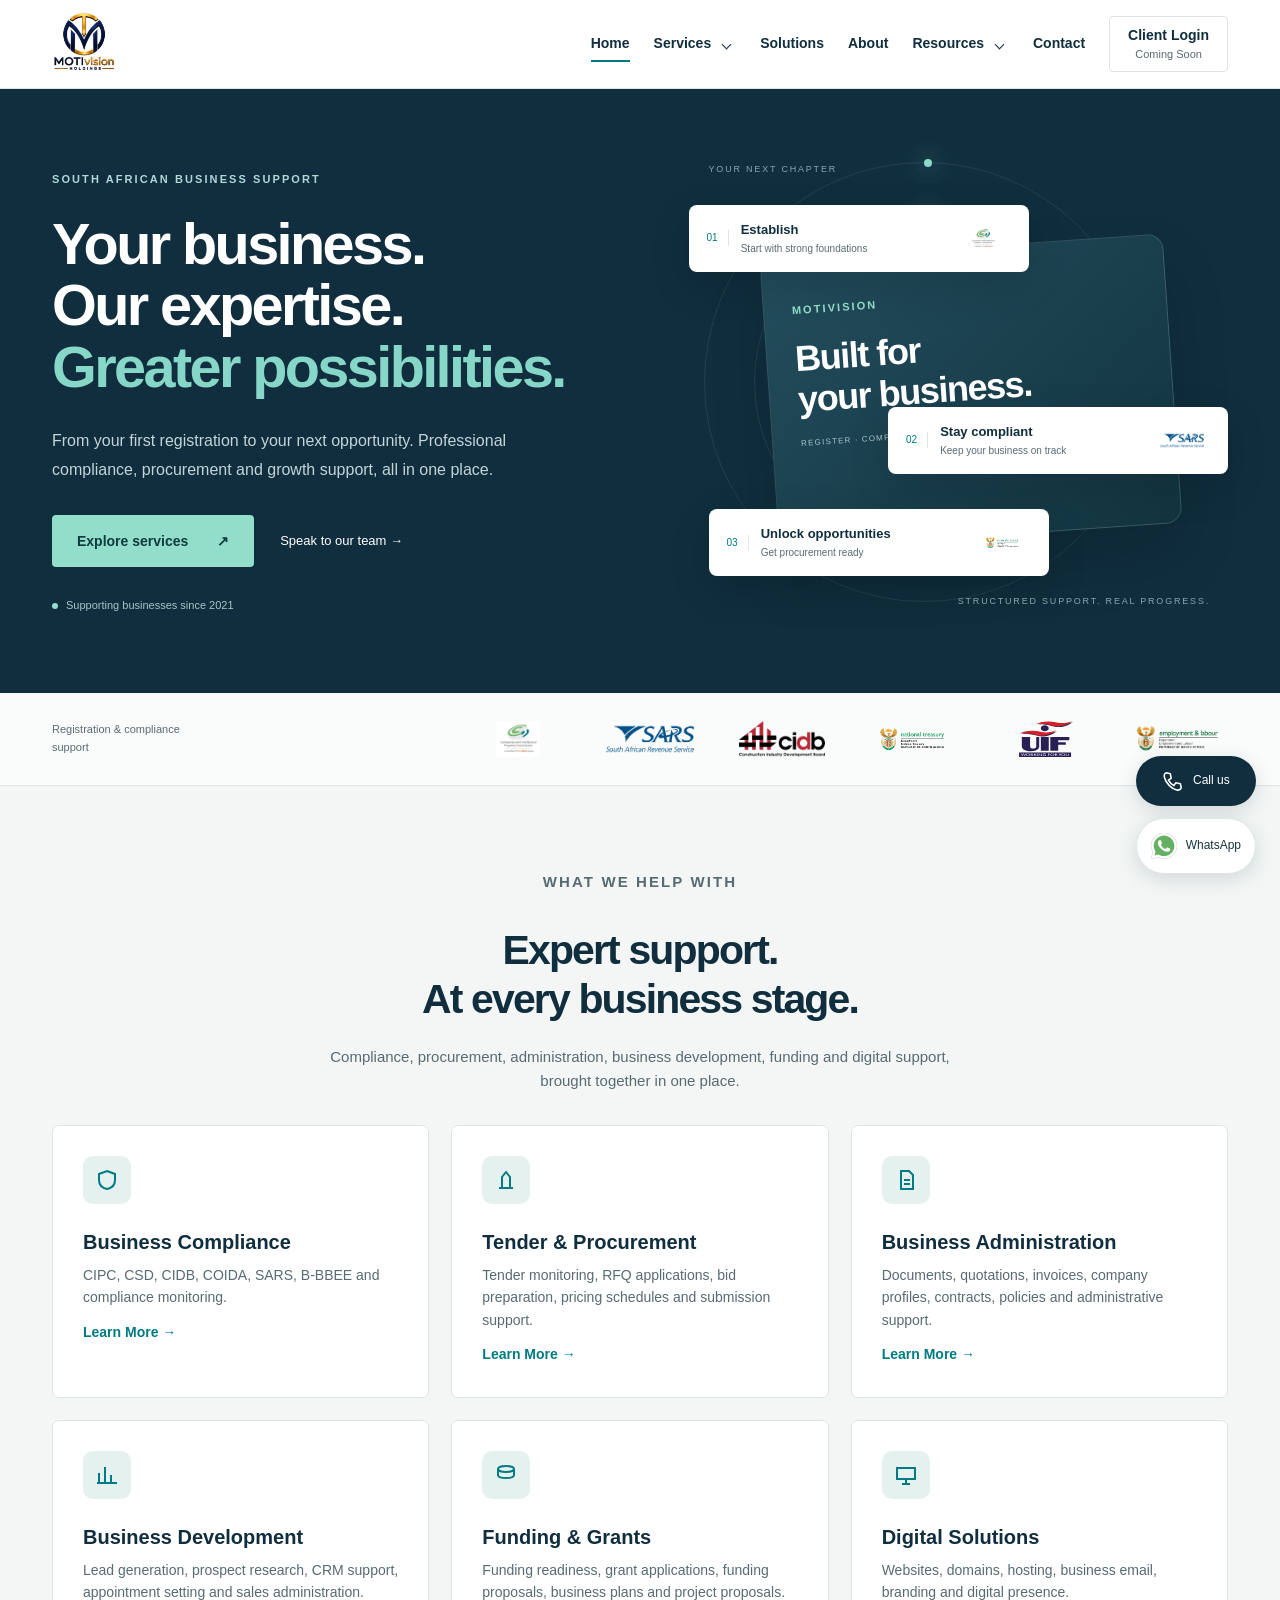
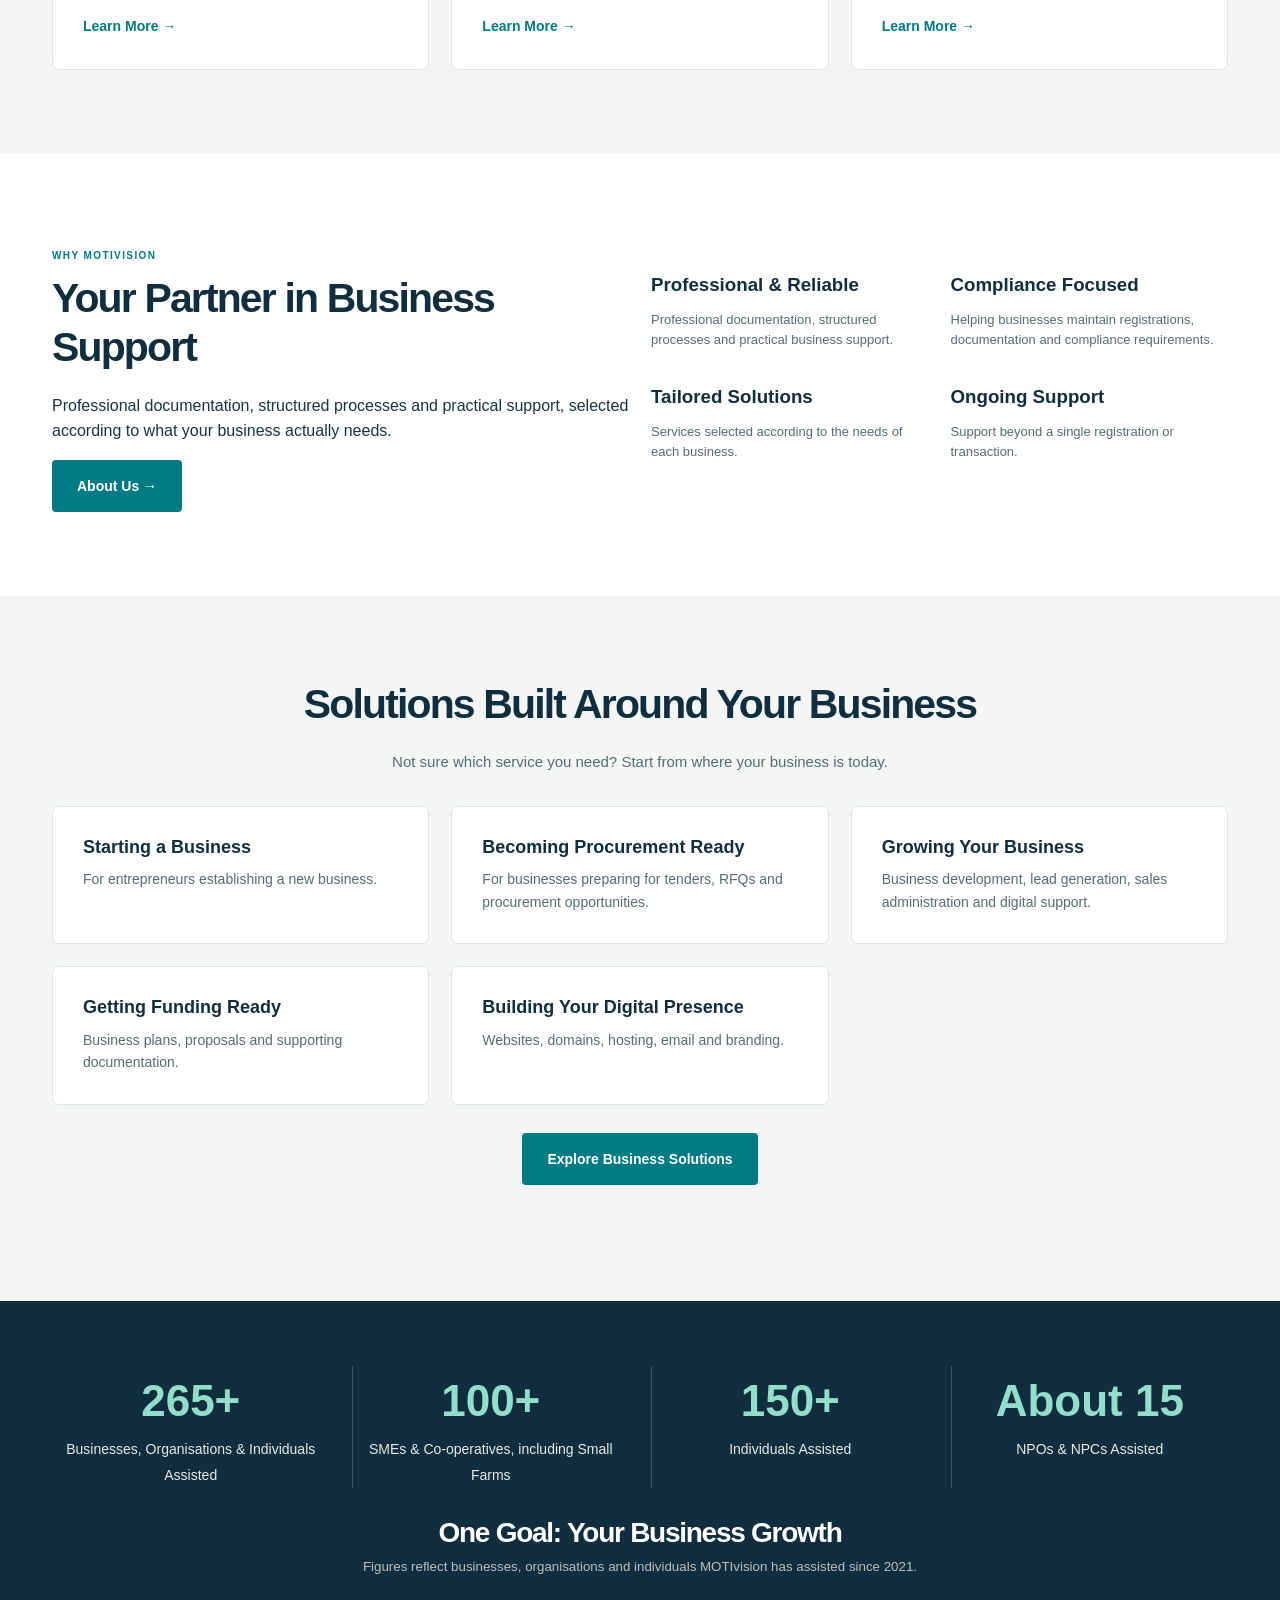
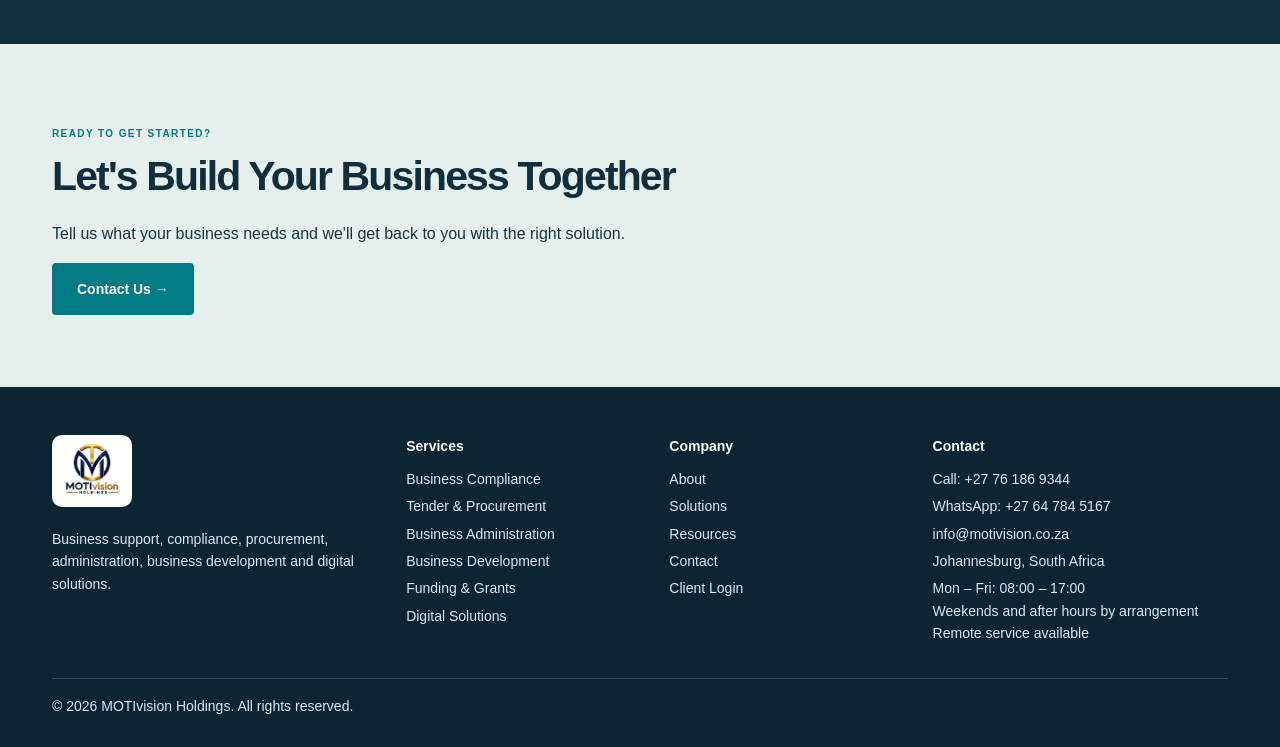
<file: index.html>
<!doctype html><html lang="en-ZA"><head><meta charset="utf-8"><meta name="viewport" content="width=device-width,initial-scale=1"><title>Business Support, Compliance, Procurement & Growth | MOTIvision Holdings</title><meta name="description" content="MOTIvision Holdings provides business compliance, tender support, business administration, business development, funding and digital solutions in South Africa."><meta property="og:title" content="Business Support, Compliance, Procurement & Growth | MOTIvision Holdings"><meta property="og:description" content="MOTIvision Holdings provides business compliance, tender support, business administration, business development, funding and digital solutions in South Africa."><meta property="og:type" content="website"><link rel="stylesheet" href="assets/style.css"></head><body>
<a class="skip" href="#main">Skip to content</a><header><div class="w hb"><a class="brand" href="index.html"><img src="assets/logo.jpg" alt="MOTIvision Holdings"></a><button id="mb" aria-expanded="false" aria-controls="nv">Menu <span class="chevron"></span></button><nav id="nv" aria-label="Main navigation"><ul><li><a href="index.html" aria-current="page">Home</a></li><li class="nav-group"><div class="nav-pair"><a href="services.html" >Services</a><button class="drop-toggle" aria-label="Show services" aria-expanded="false" aria-controls="drop-services"><span class="chevron"></span></button></div><ul class="dropdown" id="drop-services" hidden><li><a href="services.html#compliance">Business Compliance<span>↗</span></a></li><li><a href="services.html#tender">Tender & Procurement<span>↗</span></a></li><li><a href="services.html#administration">Business Administration<span>↗</span></a></li><li><a href="services.html#development">Business Development<span>↗</span></a></li><li><a href="services.html#funding">Funding & Grants<span>↗</span></a></li><li><a href="services.html#digital">Digital Solutions<span>↗</span></a></li><li><a href="services.html">View all services <span>→</span></a></li></ul></li><li><a href="solutions.html">Solutions</a></li><li><a href="about.html">About</a></li><li class="nav-group"><div class="nav-pair"><a href="resources.html" >Resources</a><button class="drop-toggle" aria-label="Show resources" aria-expanded="false" aria-controls="drop-resources"><span class="chevron"></span></button></div><ul class="dropdown" id="drop-resources" hidden><li><a href="resources.html#business">Business Guides<span>↗</span></a></li><li><a href="resources.html#compliance">Compliance Guides<span>↗</span></a></li><li><a href="resources.html#tender">Tender & Procurement Guides<span>↗</span></a></li><li><a href="resources.html#funding">Funding Resources<span>↗</span></a></li><li><a href="resources.html#development">Business Development Resources<span>↗</span></a></li><li><a href="resources.html#downloads">Downloads<span>↗</span></a></li><li><a href="resources.html">View all resources <span>→</span></a></li></ul></li><li><a href="contact.html">Contact</a></li><li><a class="lg" href="client/login.html">Client Login<small>Coming Soon</small></a></li></ul></nav></div></header><main id="main"><div class="hero"><div class="w hero-grid"><div class="hero-copy"><p class="ey">SOUTH AFRICAN BUSINESS SUPPORT</p><h1>Your business.<br>Our expertise.<br><em>Greater possibilities.</em></h1><p>From your first registration to your next opportunity. Professional compliance, procurement and growth support, all in one place.</p><div class="hero-actions"><a class="btn" href="services.html">Explore services <span>↗</span></a><a class="hero-link" href="contact.html">Speak to our team →</a></div><div class="hero-proof"><span class="live-dot"></span> Supporting businesses since 2021</div></div><div class="hero-visual" aria-label="Business support from registration to growth"><div class="visual-label">YOUR NEXT CHAPTER</div><div class="orbit orbit-one"></div><div class="orbit orbit-two"></div><div class="business-core"><span class="ey">MOTIvision</span><strong>Built for<br>your business.</strong><span>REGISTER · COMPLY · GROW</span></div><div class="float-card stage-one"><span class="step">01</span><div><b>Establish</b><small>Start with strong foundations</small></div><span class="agency"><img src="assets/agencies/cipc.webp" alt="CIPC" loading="lazy"></span></div><div class="float-card stage-two"><span class="step">02</span><div><b>Stay compliant</b><small>Keep your business on track</small></div><span class="agency"><img src="assets/agencies/sars.png" alt="SARS" loading="lazy"></span></div><div class="float-card stage-three"><span class="step">03</span><div><b>Unlock opportunities</b><small>Get procurement ready</small></div><span class="agency"><img src="assets/agencies/csd.png" alt="National Treasury — CSD" loading="lazy"></span></div><span class="visual-foot">STRUCTURED SUPPORT. REAL PROGRESS.</span></div></div></div><div class="registry-strip"><div class="w"><span>Registration & compliance support</span><div><span class="agency"><img src="assets/agencies/cipc.webp" alt="CIPC" loading="lazy"></span><span class="agency"><img src="assets/agencies/sars.png" alt="SARS" loading="lazy"></span><span class="agency"><img src="assets/agencies/cidb.png" alt="CIDB" loading="lazy"></span><span class="agency"><img src="assets/agencies/csd.png" alt="National Treasury — CSD" loading="lazy"></span><span class="agency"><img src="assets/agencies/uif.svg" alt="UIF" loading="lazy"></span><span class="agency"><img src="assets/agencies/coida.png" alt="Department of Employment and Labour" loading="lazy"></span></div></div></div>
<section class="alt"><div class="w c"><p class="ey">What we help with</p><h2>Expert support.<br>At every business stage.</h2><p>Compliance, procurement, administration, business development, funding and digital support, brought together in one place.</p><div class="g g3" style="text-align:left"><article class="card i"><div class="ic" style="background:var(--c1)"><svg viewBox="0 0 24 24" aria-hidden="true"><path d="M12 3l8 3v6c0 5-3.5 8-8 9-4.500-1-8-4-8-9V6z"/></svg></div><div><h3>Business Compliance</h3><p>CIPC, CSD, CIDB, COIDA, SARS, B-BBEE and compliance monitoring.</p><a href="services.html#compliance">Learn More &rarr;</a></div></article><article class="card i"><div class="ic" style="background:var(--c2)"><svg viewBox="0 0 24 24" aria-hidden="true"><path d="M5 20h14M8 20V9l4-5 4 5v11"/></svg></div><div><h3>Tender & Procurement</h3><p>Tender monitoring, RFQ applications, bid preparation, pricing schedules and submission support.</p><a href="services.html#tender">Learn More &rarr;</a></div></article><article class="card i"><div class="ic" style="background:var(--c3)"><svg viewBox="0 0 24 24" aria-hidden="true"><path d="M7 3h8l4 4v14H7zM10 12h6M10 16h6"/></svg></div><div><h3>Business Administration</h3><p>Documents, quotations, invoices, company profiles, contracts, policies and administrative support.</p><a href="services.html#administration">Learn More &rarr;</a></div></article><article class="card i"><div class="ic" style="background:var(--c4)"><svg viewBox="0 0 24 24" aria-hidden="true"><path d="M4 20V10M10 20V4M16 20v-8M22 20H2"/></svg></div><div><h3>Business Development</h3><p>Lead generation, prospect research, CRM support, appointment setting and sales administration.</p><a href="services.html#development">Learn More &rarr;</a></div></article><article class="card i"><div class="ic" style="background:var(--c5)"><svg viewBox="0 0 24 24" aria-hidden="true"><path d="M12 3a8 3 0 100 6 8 3 0 000-6zM4 6v6c0 2 3.500 3 8 3s8-1 8-3V6"/></svg></div><div><h3>Funding & Grants</h3><p>Funding readiness, grant applications, funding proposals, business plans and project proposals.</p><a href="services.html#funding">Learn More &rarr;</a></div></article><article class="card i"><div class="ic" style="background:var(--c6)"><svg viewBox="0 0 24 24" aria-hidden="true"><path d="M3 5h18v11H3zM8 21h8M12 16v5"/></svg></div><div><h3>Digital Solutions</h3><p>Websites, domains, hosting, business email, branding and digital presence.</p><a href="services.html#digital">Learn More &rarr;</a></div></article></div></div></section>
<section><div class="w g g2" style="align-items:center"><div><p class="ey">Why MOTIvision</p><h2>Your Partner in Business Support</h2><p>Professional documentation, structured processes and practical support, selected according to what your business actually needs.</p><a class="btn" href="about.html">About Us &rarr;</a></div><div class="g g2"><div><h3>Professional &amp; Reliable</h3><p class="note">Professional documentation, structured processes and practical business support.</p></div><div><h3>Compliance Focused</h3><p class="note">Helping businesses maintain registrations, documentation and compliance requirements.</p></div><div><h3>Tailored Solutions</h3><p class="note">Services selected according to the needs of each business.</p></div><div><h3>Ongoing Support</h3><p class="note">Support beyond a single registration or transaction.</p></div></div></div></section>
<section class="alt"><div class="w c"><h2>Solutions Built Around Your Business</h2><p>Not sure which service you need? Start from where your business is today.</p><div class="g g3" style="text-align:left"><div class="card"><h3>Starting a Business</h3><p>For entrepreneurs establishing a new business.</p></div><div class="card"><h3>Becoming Procurement Ready</h3><p>For businesses preparing for tenders, RFQs and procurement opportunities.</p></div><div class="card"><h3>Growing Your Business</h3><p>Business development, lead generation, sales administration and digital support.</p></div><div class="card"><h3>Getting Funding Ready</h3><p>Business plans, proposals and supporting documentation.</p></div><div class="card"><h3>Building Your Digital Presence</h3><p>Websites, domains, hosting, email and branding.</p></div></div><p style="margin-top:28px"><a class="btn" href="solutions.html">Explore Business Solutions</a></p></div></section>
<div class="st"><div class="w"><div class="g g4"><div><b>265+</b><span>Businesses, Organisations &amp; Individuals Assisted</span></div><div><b>100+</b><span>SMEs &amp; Co-operatives, including Small Farms</span></div><div><b>150+</b><span>Individuals Assisted</span></div><div><b>About 15</b><span>NPOs &amp; NPCs Assisted</span></div></div><h2>One Goal: Your Business Growth</h2><small>Figures reflect businesses, organisations and individuals MOTIvision has assisted since 2021.</small></div></div>
<div class="cta"><div class="w"><p class="ey">Ready to get started?</p><h2>Let's Build Your Business Together</h2><p>Tell us what your business needs and we'll get back to you with the right solution.</p><a class="btn" href="contact.html">Contact Us &rarr;</a></div></div></main>
<footer><div class="w"><div class="g" style="grid-template-columns:1.4fr 1fr 1fr 1.3fr"><div><div class="lp"><img src="assets/logo.jpg" alt="MOTIvision Holdings"></div><p>Business support, compliance, procurement, administration, business development and digital solutions.</p></div><div><h4>Services</h4><ul><li><a href="services.html#compliance">Business Compliance</a></li><li><a href="services.html#tender">Tender & Procurement</a></li><li><a href="services.html#administration">Business Administration</a></li><li><a href="services.html#development">Business Development</a></li><li><a href="services.html#funding">Funding & Grants</a></li><li><a href="services.html#digital">Digital Solutions</a></li></ul></div><div><h4>Company</h4><ul><li><a href="about.html">About</a></li><li><a href="solutions.html">Solutions</a></li><li><a href="resources.html">Resources</a></li><li><a href="contact.html">Contact</a></li><li><a href="client/login.html">Client Login</a></li></ul></div><div><h4>Contact</h4><ul><li>Call: <a href="tel:+27761869344">+27 76 186 9344</a></li><li>WhatsApp: <a href="https://wa.me/27647845167">+27 64 784 5167</a></li><li><a href="mailto:info@motivision.co.za">info@motivision.co.za</a></li><li>Johannesburg, South Africa</li><li>Mon – Fri: 08:00 – 17:00<br>Weekends and after hours by arrangement<br>Remote service available</li></ul></div></div><div class="cp">&copy; 2026 MOTIvision Holdings. All rights reserved.</div></div></footer>
<div class="floating-actions"><a class="float-action call" href="tel:+27761869344" aria-label="Call MOTIvision"><svg viewBox="0 0 24 24" aria-hidden="true" fill="none" stroke="currentColor" stroke-width="1.7" stroke-linecap="round" stroke-linejoin="round"><path d="m5 3 4 1 1 5-3 2a15 15 0 0 0 6 6l2-3 5 1 1 4c-1 5-8 3-13-2S0 4 5 3Z"/></svg><span>Call us</span></a><a class="float-action whatsapp" href="https://wa.me/27647845167" target="_blank" rel="noopener" aria-label="Chat with MOTIvision on WhatsApp"><img class="whatsapp-icon" src="assets/icons/whatsapp.svg" alt="" aria-hidden="true"><span>WhatsApp</span></a></div><nav class="mobile-dock" aria-label="Mobile quick navigation"><a class="" href="index.html" aria-current="page"><svg viewBox="0 0 24 24" aria-hidden="true" fill="none" stroke="currentColor" stroke-width="1.7" stroke-linecap="round" stroke-linejoin="round"><path d="m3 10 9-7 9 7v11h-6v-7H9v7H3z"/></svg><span>Home</span></a><a class="" href="services.html" ><svg viewBox="0 0 24 24" aria-hidden="true" fill="none" stroke="currentColor" stroke-width="1.7" stroke-linecap="round" stroke-linejoin="round"><rect x="3" y="7" width="18" height="14" rx="2"/><path d="M8 7V3h8v4M3 12h18M10 12v3h4v-3"/></svg><span>Services</span></a><a class="dock-whatsapp" href="https://wa.me/27647845167" ><img class="whatsapp-icon" src="assets/icons/whatsapp.svg" alt="" aria-hidden="true"><span>WhatsApp</span></a><a class="" href="resources.html" ><svg viewBox="0 0 24 24" aria-hidden="true" fill="none" stroke="currentColor" stroke-width="1.7" stroke-linecap="round" stroke-linejoin="round"><path d="M4 3h6a3 3 0 0 1 3 3v15a3 3 0 0 0-3-3H4zM13 6a3 3 0 0 1 3-3h5v15h-5a3 3 0 0 0-3 3"/></svg><span>Resources</span></a><a class="" href="contact.html" ><svg viewBox="0 0 24 24" aria-hidden="true" fill="none" stroke="currentColor" stroke-width="1.7" stroke-linecap="round" stroke-linejoin="round"><rect x="3" y="5" width="18" height="14" rx="2"/><path d="m3 6 9 7 9-7"/></svg><span>Contact</span></a></nav><script src="assets/site.js" defer></script></body></html>
</file>
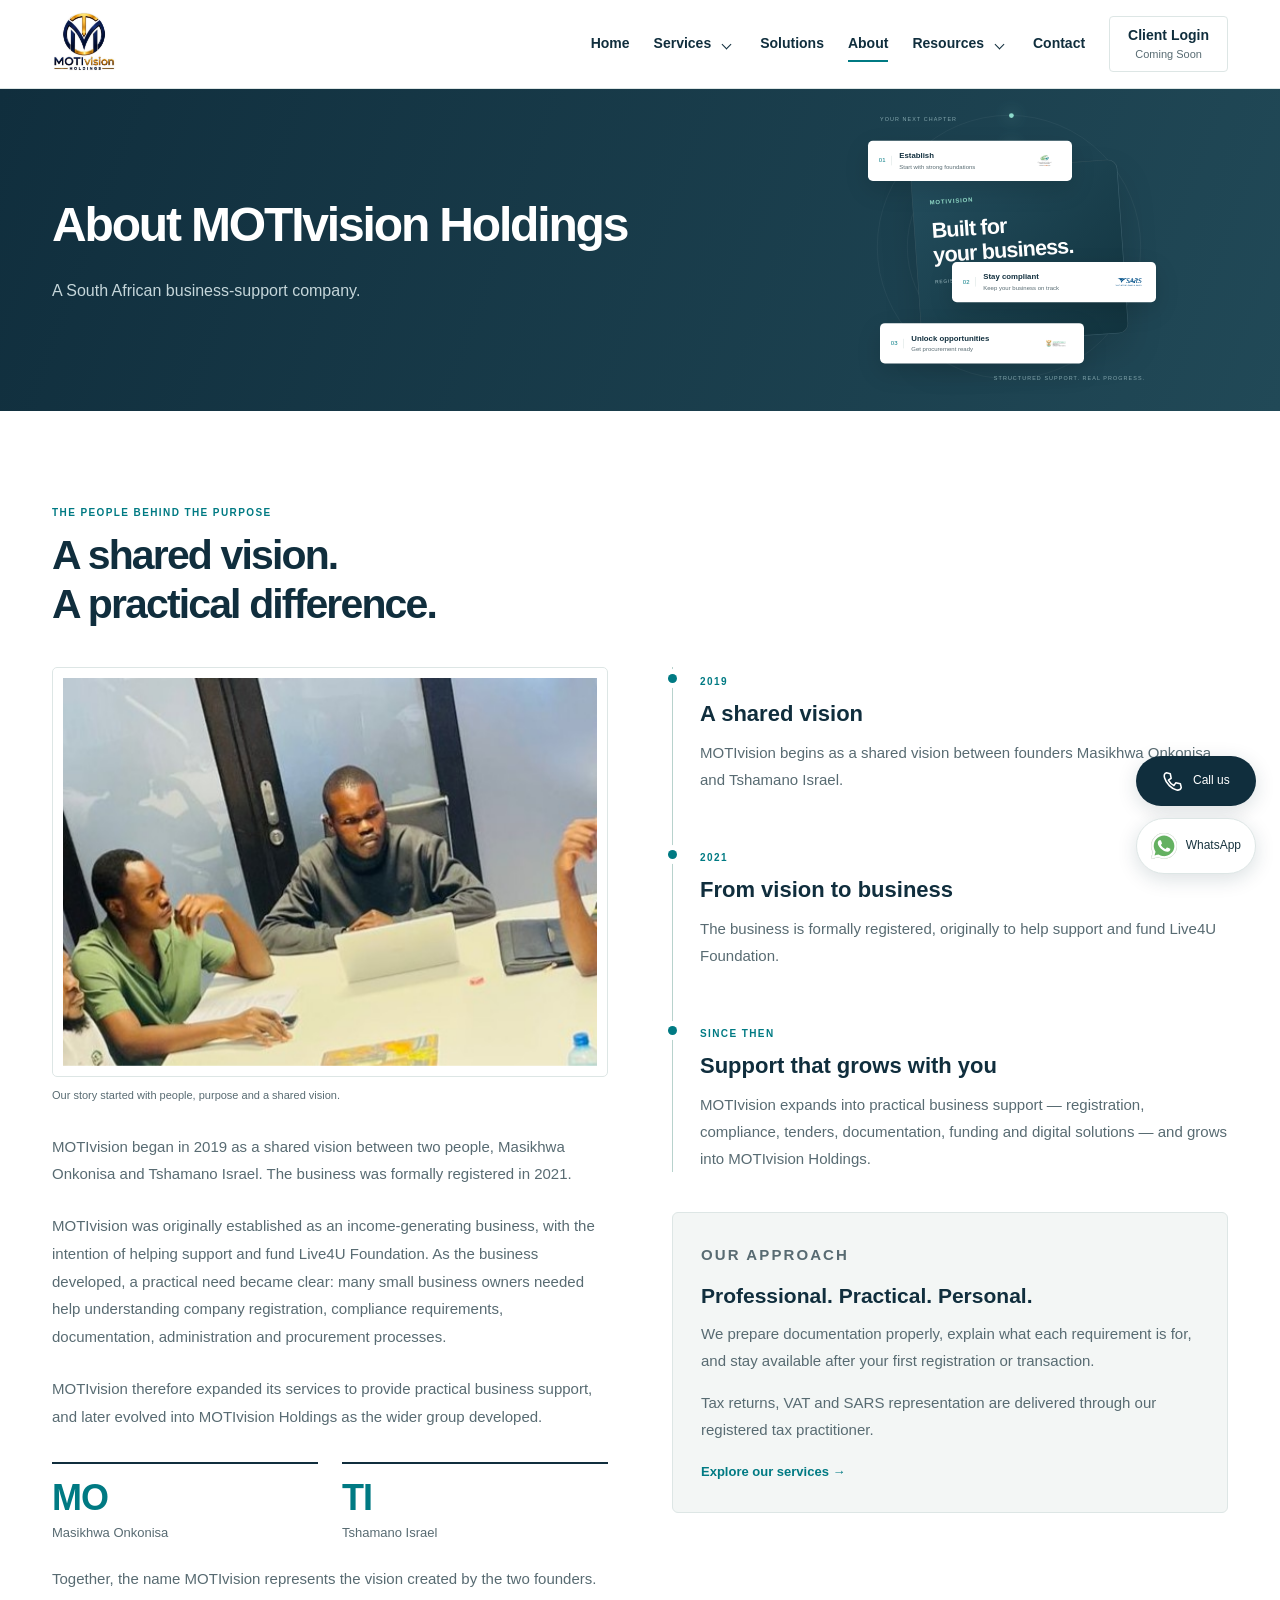
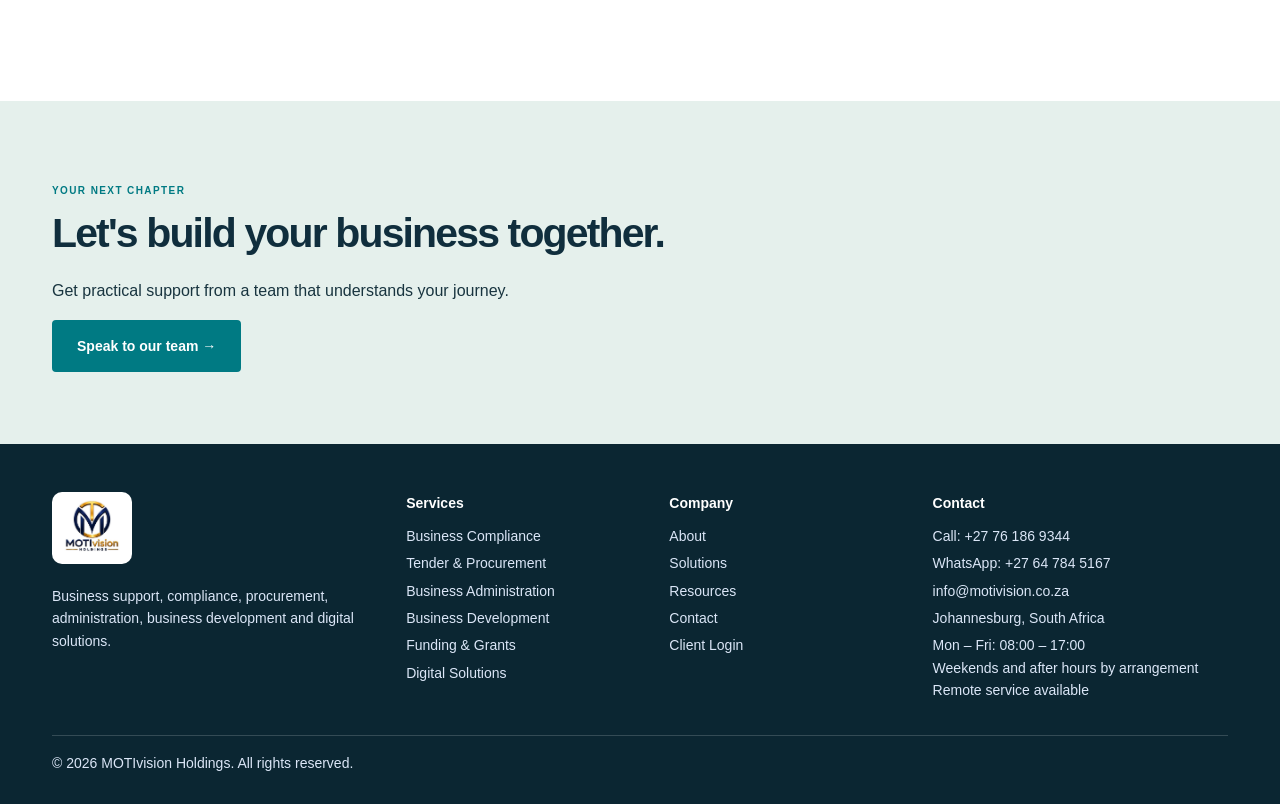
<file: about.html>
<!doctype html><html lang="en-ZA"><head><meta charset="utf-8"><meta name="viewport" content="width=device-width,initial-scale=1"><title>About | MOTIvision Holdings</title><meta name="description" content="MOTIvision Holdings is a South African business-support company offering compliance, procurement, administration, business development, funding and digital services."><meta property="og:title" content="About | MOTIvision Holdings"><meta property="og:description" content="MOTIvision Holdings is a South African business-support company offering compliance, procurement, administration, business development, funding and digital services."><meta property="og:type" content="website"><link rel="stylesheet" href="assets/style.css"></head><body>
<a class="skip" href="#main">Skip to content</a><header><div class="w hb"><a class="brand" href="index.html"><img src="assets/logo.jpg" alt="MOTIvision Holdings"></a><button id="mb" aria-expanded="false" aria-controls="nv">Menu <span class="chevron"></span></button><nav id="nv" aria-label="Main navigation"><ul><li><a href="index.html" >Home</a></li><li class="nav-group"><div class="nav-pair"><a href="services.html" >Services</a><button class="drop-toggle" aria-label="Show services" aria-expanded="false" aria-controls="drop-services"><span class="chevron"></span></button></div><ul class="dropdown" id="drop-services" hidden><li><a href="services.html#compliance">Business Compliance<span>↗</span></a></li><li><a href="services.html#tender">Tender & Procurement<span>↗</span></a></li><li><a href="services.html#administration">Business Administration<span>↗</span></a></li><li><a href="services.html#development">Business Development<span>↗</span></a></li><li><a href="services.html#funding">Funding & Grants<span>↗</span></a></li><li><a href="services.html#digital">Digital Solutions<span>↗</span></a></li><li><a href="services.html">View all services <span>→</span></a></li></ul></li><li><a href="solutions.html">Solutions</a></li><li><a href="about.html" aria-current="page">About</a></li><li class="nav-group"><div class="nav-pair"><a href="resources.html" >Resources</a><button class="drop-toggle" aria-label="Show resources" aria-expanded="false" aria-controls="drop-resources"><span class="chevron"></span></button></div><ul class="dropdown" id="drop-resources" hidden><li><a href="resources.html#business">Business Guides<span>↗</span></a></li><li><a href="resources.html#compliance">Compliance Guides<span>↗</span></a></li><li><a href="resources.html#tender">Tender & Procurement Guides<span>↗</span></a></li><li><a href="resources.html#funding">Funding Resources<span>↗</span></a></li><li><a href="resources.html#development">Business Development Resources<span>↗</span></a></li><li><a href="resources.html#downloads">Downloads<span>↗</span></a></li><li><a href="resources.html">View all resources <span>→</span></a></li></ul></li><li><a href="contact.html">Contact</a></li><li><a class="lg" href="client/login.html">Client Login<small>Coming Soon</small></a></li></ul></nav></div></header><main id="main"><div class="pg page-hero"><div class="w page-hero-grid"><div class="page-hero-copy"><h1>About MOTIvision Holdings</h1><p>A South African business-support company.</p></div><div class="compact-art"><div class="hero-visual" aria-label="Business support from registration to growth"><div class="visual-label">YOUR NEXT CHAPTER</div><div class="orbit orbit-one"></div><div class="orbit orbit-two"></div><div class="business-core"><span class="ey">MOTIvision</span><strong>Built for<br>your business.</strong><span>REGISTER · COMPLY · GROW</span></div><div class="float-card stage-one"><span class="step">01</span><div><b>Establish</b><small>Start with strong foundations</small></div><span class="agency"><img src="assets/agencies/cipc.webp" alt="CIPC" loading="lazy"></span></div><div class="float-card stage-two"><span class="step">02</span><div><b>Stay compliant</b><small>Keep your business on track</small></div><span class="agency"><img src="assets/agencies/sars.png" alt="SARS" loading="lazy"></span></div><div class="float-card stage-three"><span class="step">03</span><div><b>Unlock opportunities</b><small>Get procurement ready</small></div><span class="agency"><img src="assets/agencies/csd.png" alt="National Treasury — CSD" loading="lazy"></span></div><span class="visual-foot">STRUCTURED SUPPORT. REAL PROGRESS.</span></div></div></div></div><section class="about-story"><div class="w"><p class="ey">THE PEOPLE BEHIND THE PURPOSE</p><h2>A shared vision.<br>A practical difference.</h2><div class="about-grid"><div class="story-column"><figure class="about-photo"><img src="assets/images/about-motivision.jpg" alt="The MOTIvision team in a business meeting" width="500" height="363"><figcaption>Our story started with people, purpose and a shared vision.</figcaption></figure><p>MOTIvision began in 2019 as a shared vision between two people, Masikhwa Onkonisa and Tshamano Israel. The business was formally registered in 2021.</p><p>MOTIvision was originally established as an income-generating business, with the intention of helping support and fund Live4U Foundation. As the business developed, a practical need became clear: many small business owners needed help understanding company registration, compliance requirements, documentation, administration and procurement processes.</p><p>MOTIvision therefore expanded its services to provide practical business support, and later evolved into MOTIvision Holdings as the wider group developed.</p><div class="founders"><div><strong>MO</strong><span>Masikhwa Onkonisa</span></div><div><strong>TI</strong><span>Tshamano Israel</span></div></div><p class="note">Together, the name MOTIvision represents the vision created by the two founders.</p></div><aside class="story-timeline" aria-label="MOTIvision milestones"><ol><li><span class="ey">2019</span><h3>A shared vision</h3><p>MOTIvision begins as a shared vision between founders Masikhwa Onkonisa and Tshamano Israel.</p></li><li><span class="ey">2021</span><h3>From vision to business</h3><p>The business is formally registered, originally to help support and fund Live4U Foundation.</p></li><li><span class="ey">SINCE THEN</span><h3>Support that grows with you</h3><p>MOTIvision expands into practical business support — registration, compliance, tenders, documentation, funding and digital solutions — and grows into MOTIvision Holdings.</p></li></ol><div class="approach-panel"><p class="ey">OUR APPROACH</p><h3>Professional. Practical. Personal.</h3><p>We prepare documentation properly, explain what each requirement is for, and stay available after your first registration or transaction.</p><p class="note">Tax returns, VAT and SARS representation are delivered through our registered tax practitioner.</p><a href="services.html">Explore our services →</a></div></aside></div></div></section><div class="cta"><div class="w"><p class="ey">YOUR NEXT CHAPTER</p><h2>Let's build your business together.</h2><p>Get practical support from a team that understands your journey.</p><a class="btn" href="contact.html">Speak to our team →</a></div></div></main>
<footer><div class="w"><div class="g" style="grid-template-columns:1.4fr 1fr 1fr 1.3fr"><div><div class="lp"><img src="assets/logo.jpg" alt="MOTIvision Holdings"></div><p>Business support, compliance, procurement, administration, business development and digital solutions.</p></div><div><h4>Services</h4><ul><li><a href="services.html#compliance">Business Compliance</a></li><li><a href="services.html#tender">Tender & Procurement</a></li><li><a href="services.html#administration">Business Administration</a></li><li><a href="services.html#development">Business Development</a></li><li><a href="services.html#funding">Funding & Grants</a></li><li><a href="services.html#digital">Digital Solutions</a></li></ul></div><div><h4>Company</h4><ul><li><a href="about.html">About</a></li><li><a href="solutions.html">Solutions</a></li><li><a href="resources.html">Resources</a></li><li><a href="contact.html">Contact</a></li><li><a href="client/login.html">Client Login</a></li></ul></div><div><h4>Contact</h4><ul><li>Call: <a href="tel:+27761869344">+27 76 186 9344</a></li><li>WhatsApp: <a href="https://wa.me/27647845167">+27 64 784 5167</a></li><li><a href="mailto:info@motivision.co.za">info@motivision.co.za</a></li><li>Johannesburg, South Africa</li><li>Mon – Fri: 08:00 – 17:00<br>Weekends and after hours by arrangement<br>Remote service available</li></ul></div></div><div class="cp">&copy; 2026 MOTIvision Holdings. All rights reserved.</div></div></footer>
<div class="floating-actions"><a class="float-action call" href="tel:+27761869344" aria-label="Call MOTIvision"><svg viewBox="0 0 24 24" aria-hidden="true" fill="none" stroke="currentColor" stroke-width="1.7" stroke-linecap="round" stroke-linejoin="round"><path d="m5 3 4 1 1 5-3 2a15 15 0 0 0 6 6l2-3 5 1 1 4c-1 5-8 3-13-2S0 4 5 3Z"/></svg><span>Call us</span></a><a class="float-action whatsapp" href="https://wa.me/27647845167" target="_blank" rel="noopener" aria-label="Chat with MOTIvision on WhatsApp"><img class="whatsapp-icon" src="assets/icons/whatsapp.svg" alt="" aria-hidden="true"><span>WhatsApp</span></a></div><nav class="mobile-dock" aria-label="Mobile quick navigation"><a class="" href="index.html" ><svg viewBox="0 0 24 24" aria-hidden="true" fill="none" stroke="currentColor" stroke-width="1.7" stroke-linecap="round" stroke-linejoin="round"><path d="m3 10 9-7 9 7v11h-6v-7H9v7H3z"/></svg><span>Home</span></a><a class="" href="services.html" ><svg viewBox="0 0 24 24" aria-hidden="true" fill="none" stroke="currentColor" stroke-width="1.7" stroke-linecap="round" stroke-linejoin="round"><rect x="3" y="7" width="18" height="14" rx="2"/><path d="M8 7V3h8v4M3 12h18M10 12v3h4v-3"/></svg><span>Services</span></a><a class="dock-whatsapp" href="https://wa.me/27647845167" ><img class="whatsapp-icon" src="assets/icons/whatsapp.svg" alt="" aria-hidden="true"><span>WhatsApp</span></a><a class="" href="resources.html" ><svg viewBox="0 0 24 24" aria-hidden="true" fill="none" stroke="currentColor" stroke-width="1.7" stroke-linecap="round" stroke-linejoin="round"><path d="M4 3h6a3 3 0 0 1 3 3v15a3 3 0 0 0-3-3H4zM13 6a3 3 0 0 1 3-3h5v15h-5a3 3 0 0 0-3 3"/></svg><span>Resources</span></a><a class="" href="contact.html" ><svg viewBox="0 0 24 24" aria-hidden="true" fill="none" stroke="currentColor" stroke-width="1.7" stroke-linecap="round" stroke-linejoin="round"><rect x="3" y="5" width="18" height="14" rx="2"/><path d="m3 6 9 7 9-7"/></svg><span>Contact</span></a></nav><script src="assets/site.js" defer></script></body></html>
</file>
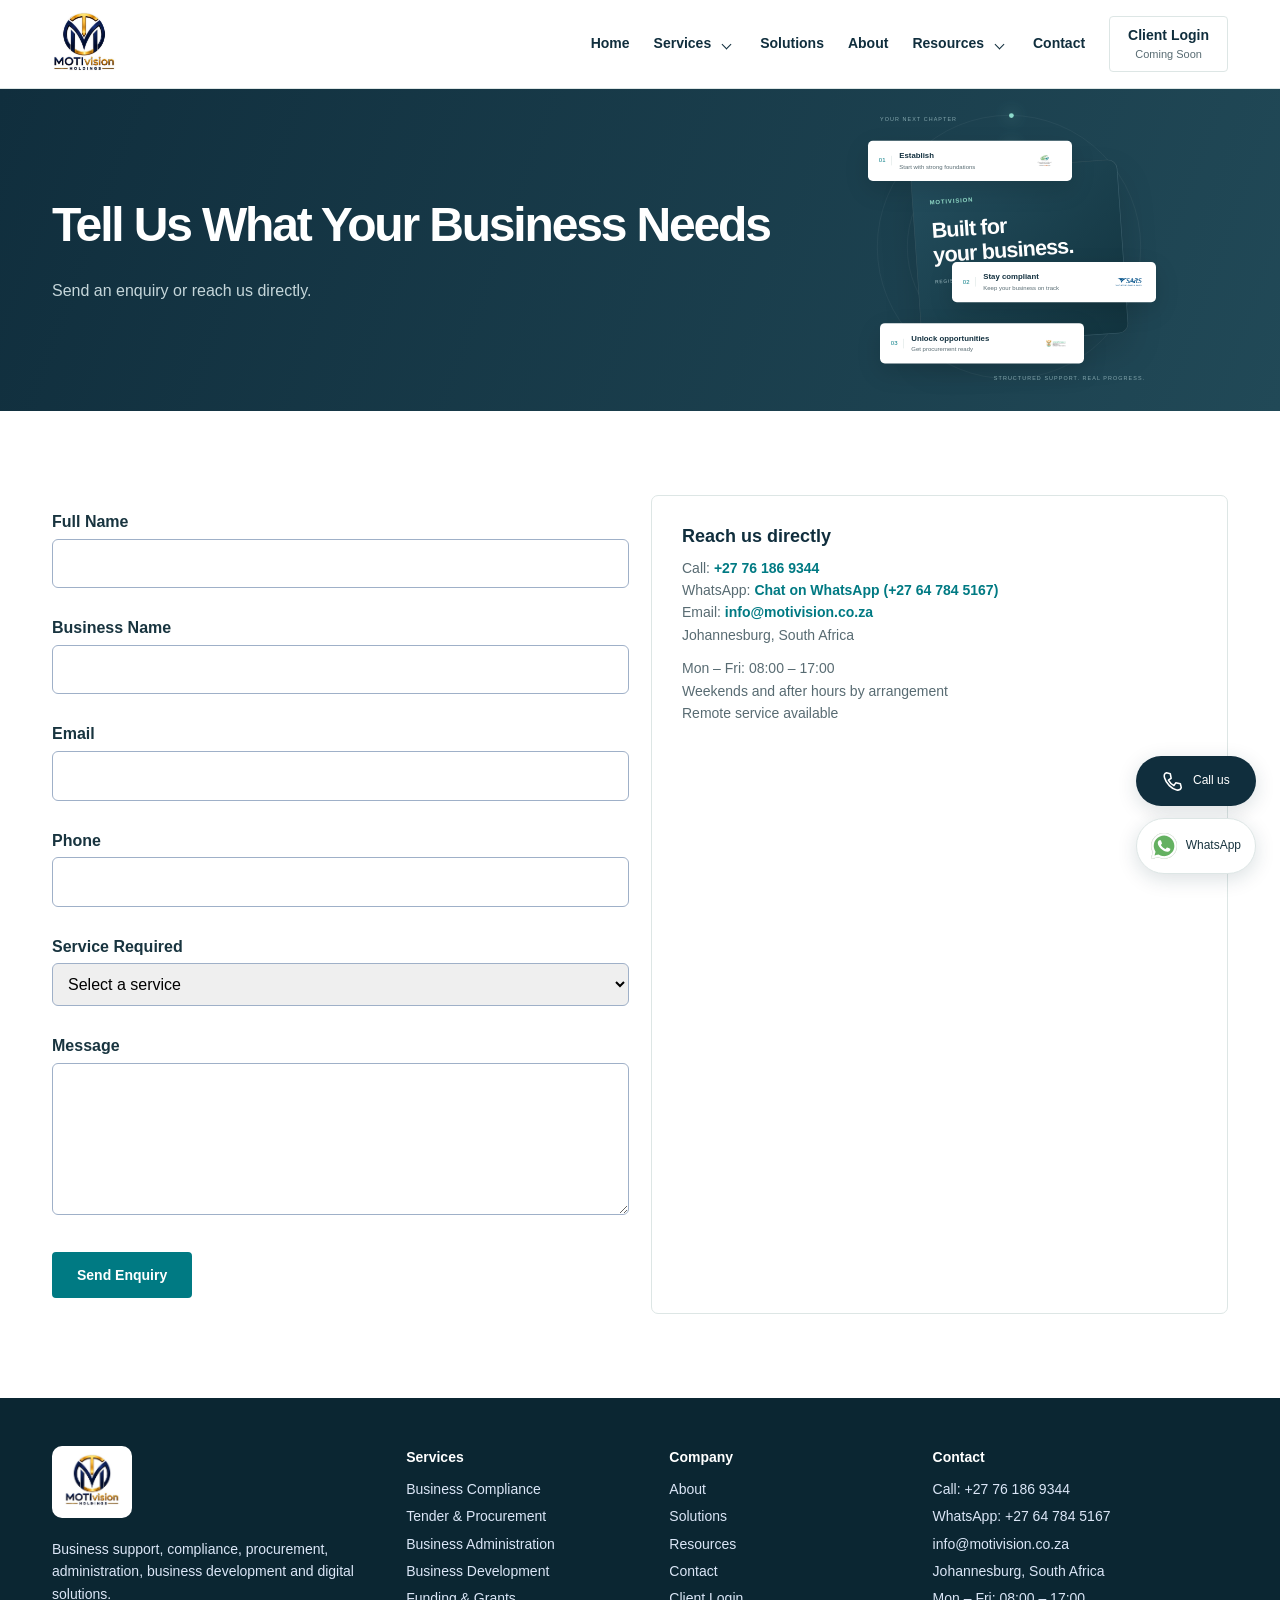
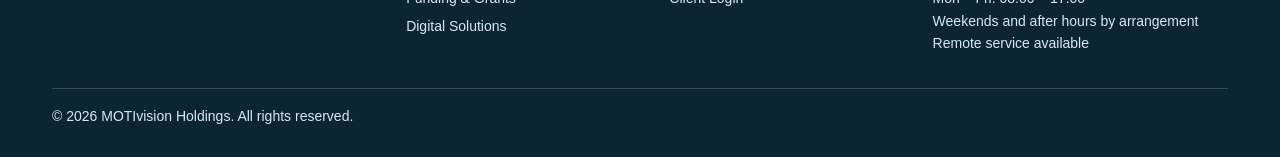
<file: contact.html>
<!doctype html><html lang="en-ZA"><head><meta charset="utf-8"><meta name="viewport" content="width=device-width,initial-scale=1"><title>Contact | MOTIvision Holdings</title><meta name="description" content="Tell MOTIvision Holdings what your business needs: compliance, tenders, administration, business development, funding or digital solutions."><meta property="og:title" content="Contact | MOTIvision Holdings"><meta property="og:description" content="Tell MOTIvision Holdings what your business needs: compliance, tenders, administration, business development, funding or digital solutions."><meta property="og:type" content="website"><link rel="stylesheet" href="assets/style.css"></head><body>
<a class="skip" href="#main">Skip to content</a><header><div class="w hb"><a class="brand" href="index.html"><img src="assets/logo.jpg" alt="MOTIvision Holdings"></a><button id="mb" aria-expanded="false" aria-controls="nv">Menu <span class="chevron"></span></button><nav id="nv" aria-label="Main navigation"><ul><li><a href="index.html" >Home</a></li><li class="nav-group"><div class="nav-pair"><a href="services.html" >Services</a><button class="drop-toggle" aria-label="Show services" aria-expanded="false" aria-controls="drop-services"><span class="chevron"></span></button></div><ul class="dropdown" id="drop-services" hidden><li><a href="services.html#compliance">Business Compliance<span>↗</span></a></li><li><a href="services.html#tender">Tender & Procurement<span>↗</span></a></li><li><a href="services.html#administration">Business Administration<span>↗</span></a></li><li><a href="services.html#development">Business Development<span>↗</span></a></li><li><a href="services.html#funding">Funding & Grants<span>↗</span></a></li><li><a href="services.html#digital">Digital Solutions<span>↗</span></a></li><li><a href="services.html">View all services <span>→</span></a></li></ul></li><li><a href="solutions.html">Solutions</a></li><li><a href="about.html">About</a></li><li class="nav-group"><div class="nav-pair"><a href="resources.html" >Resources</a><button class="drop-toggle" aria-label="Show resources" aria-expanded="false" aria-controls="drop-resources"><span class="chevron"></span></button></div><ul class="dropdown" id="drop-resources" hidden><li><a href="resources.html#business">Business Guides<span>↗</span></a></li><li><a href="resources.html#compliance">Compliance Guides<span>↗</span></a></li><li><a href="resources.html#tender">Tender & Procurement Guides<span>↗</span></a></li><li><a href="resources.html#funding">Funding Resources<span>↗</span></a></li><li><a href="resources.html#development">Business Development Resources<span>↗</span></a></li><li><a href="resources.html#downloads">Downloads<span>↗</span></a></li><li><a href="resources.html">View all resources <span>→</span></a></li></ul></li><li><a href="contact.html">Contact</a></li><li><a class="lg" href="client/login.html">Client Login<small>Coming Soon</small></a></li></ul></nav></div></header><main id="main"><div class="pg page-hero"><div class="w page-hero-grid"><div class="page-hero-copy"><h1>Tell Us What Your Business Needs</h1><p>Send an enquiry or reach us directly.</p></div><div class="compact-art"><div class="hero-visual" aria-label="Business support from registration to growth"><div class="visual-label">YOUR NEXT CHAPTER</div><div class="orbit orbit-one"></div><div class="orbit orbit-two"></div><div class="business-core"><span class="ey">MOTIvision</span><strong>Built for<br>your business.</strong><span>REGISTER · COMPLY · GROW</span></div><div class="float-card stage-one"><span class="step">01</span><div><b>Establish</b><small>Start with strong foundations</small></div><span class="agency"><img src="assets/agencies/cipc.webp" alt="CIPC" loading="lazy"></span></div><div class="float-card stage-two"><span class="step">02</span><div><b>Stay compliant</b><small>Keep your business on track</small></div><span class="agency"><img src="assets/agencies/sars.png" alt="SARS" loading="lazy"></span></div><div class="float-card stage-three"><span class="step">03</span><div><b>Unlock opportunities</b><small>Get procurement ready</small></div><span class="agency"><img src="assets/agencies/csd.png" alt="National Treasury — CSD" loading="lazy"></span></div><span class="visual-foot">STRUCTURED SUPPORT. REAL PROGRESS.</span></div></div></div></div><section><div class="w g g2"><div><form id="f" novalidate><label for="name">Full Name</label><input id="name" name="name" type="text" required><div class="err" id="e-name"></div><label for="biz">Business Name</label><input id="biz" name="biz" type="text"><div class="err" id="e-biz"></div><label for="email">Email</label><input id="email" name="email" type="email" required><div class="err" id="e-email"></div><label for="phone">Phone</label><input id="phone" name="phone" type="tel" required><div class="err" id="e-phone"></div><label for="svc">Service Required</label><select id="svc"><option value="">Select a service</option><option>Business Compliance</option><option>Tender & Procurement</option><option>Business Administration</option><option>Business Development</option><option>Grants & Funding</option><option>Digital Solutions</option><option>Not Sure — Help Me Choose</option></select><div class="err" id="e-svc"></div><input type="hidden" id="pkg"><label for="msg">Message</label><textarea id="msg" rows="5" required></textarea><div class="err" id="e-msg"></div><p><button class="btn" type="submit">Send Enquiry</button></p><div id="res" role="status"></div></form><script>var q=new URLSearchParams(location.search),s=document.getElementById('svc');if(q.get('service')){for(var o of s.options)if(o.text==q.get('service'))s.value=o.text}document.getElementById('pkg').value=q.get('package')||'';
document.getElementById('f').onsubmit=function(e){e.preventDefault();var ok=true,v=function(i){return document.getElementById(i).value.trim()};
[['name',v('name')],['email',/^\S+@\S+\.\S+$/.test(v('email'))],['phone',v('phone').replace(/\D/g,'').length>=9],['svc',v('svc')],['msg',v('msg')]].forEach(function(c){var b=!c[1];document.getElementById('e-'+c[0]).textContent=b?'Please complete this field correctly.':'';if(b)ok=false});
var r=document.getElementById('res');if(!ok){r.className='err';r.textContent='Please fix the highlighted fields.';return}
var t='Name: '+v('name')+'\nBusiness: '+v('biz')+'\nPhone: '+v('phone')+'\nService: '+v('svc')+(v('pkg')?'\nPackage: '+v('pkg'):'')+'\n\n'+v('msg');
location.href='mailto:info@motivision.co.za?subject='+encodeURIComponent('Enquiry: '+v('svc'))+'&body='+encodeURIComponent(t);r.className='ok';r.textContent='Your email app has opened with your enquiry. Press send there to deliver it. You can also WhatsApp us.'}</script></div><div class="card"><h3>Reach us directly</h3><p>Call: <a href="tel:+27761869344">+27 76 186 9344</a><br>WhatsApp: <a href="https://wa.me/27647845167">Chat on WhatsApp (+27 64 784 5167)</a><br>Email: <a href="mailto:info@motivision.co.za">info@motivision.co.za</a><br>Johannesburg, South Africa</p><p>Mon – Fri: 08:00 – 17:00<br>Weekends and after hours by arrangement<br>Remote service available</p></div></div></section></main>
<footer><div class="w"><div class="g" style="grid-template-columns:1.4fr 1fr 1fr 1.3fr"><div><div class="lp"><img src="assets/logo.jpg" alt="MOTIvision Holdings"></div><p>Business support, compliance, procurement, administration, business development and digital solutions.</p></div><div><h4>Services</h4><ul><li><a href="services.html#compliance">Business Compliance</a></li><li><a href="services.html#tender">Tender & Procurement</a></li><li><a href="services.html#administration">Business Administration</a></li><li><a href="services.html#development">Business Development</a></li><li><a href="services.html#funding">Funding & Grants</a></li><li><a href="services.html#digital">Digital Solutions</a></li></ul></div><div><h4>Company</h4><ul><li><a href="about.html">About</a></li><li><a href="solutions.html">Solutions</a></li><li><a href="resources.html">Resources</a></li><li><a href="contact.html">Contact</a></li><li><a href="client/login.html">Client Login</a></li></ul></div><div><h4>Contact</h4><ul><li>Call: <a href="tel:+27761869344">+27 76 186 9344</a></li><li>WhatsApp: <a href="https://wa.me/27647845167">+27 64 784 5167</a></li><li><a href="mailto:info@motivision.co.za">info@motivision.co.za</a></li><li>Johannesburg, South Africa</li><li>Mon – Fri: 08:00 – 17:00<br>Weekends and after hours by arrangement<br>Remote service available</li></ul></div></div><div class="cp">&copy; 2026 MOTIvision Holdings. All rights reserved.</div></div></footer>
<div class="floating-actions"><a class="float-action call" href="tel:+27761869344" aria-label="Call MOTIvision"><svg viewBox="0 0 24 24" aria-hidden="true" fill="none" stroke="currentColor" stroke-width="1.7" stroke-linecap="round" stroke-linejoin="round"><path d="m5 3 4 1 1 5-3 2a15 15 0 0 0 6 6l2-3 5 1 1 4c-1 5-8 3-13-2S0 4 5 3Z"/></svg><span>Call us</span></a><a class="float-action whatsapp" href="https://wa.me/27647845167" target="_blank" rel="noopener" aria-label="Chat with MOTIvision on WhatsApp"><img class="whatsapp-icon" src="assets/icons/whatsapp.svg" alt="" aria-hidden="true"><span>WhatsApp</span></a></div><nav class="mobile-dock" aria-label="Mobile quick navigation"><a class="" href="index.html" ><svg viewBox="0 0 24 24" aria-hidden="true" fill="none" stroke="currentColor" stroke-width="1.7" stroke-linecap="round" stroke-linejoin="round"><path d="m3 10 9-7 9 7v11h-6v-7H9v7H3z"/></svg><span>Home</span></a><a class="" href="services.html" ><svg viewBox="0 0 24 24" aria-hidden="true" fill="none" stroke="currentColor" stroke-width="1.7" stroke-linecap="round" stroke-linejoin="round"><rect x="3" y="7" width="18" height="14" rx="2"/><path d="M8 7V3h8v4M3 12h18M10 12v3h4v-3"/></svg><span>Services</span></a><a class="dock-whatsapp" href="https://wa.me/27647845167" ><img class="whatsapp-icon" src="assets/icons/whatsapp.svg" alt="" aria-hidden="true"><span>WhatsApp</span></a><a class="" href="resources.html" ><svg viewBox="0 0 24 24" aria-hidden="true" fill="none" stroke="currentColor" stroke-width="1.7" stroke-linecap="round" stroke-linejoin="round"><path d="M4 3h6a3 3 0 0 1 3 3v15a3 3 0 0 0-3-3H4zM13 6a3 3 0 0 1 3-3h5v15h-5a3 3 0 0 0-3 3"/></svg><span>Resources</span></a><a class="" href="contact.html" aria-current="page"><svg viewBox="0 0 24 24" aria-hidden="true" fill="none" stroke="currentColor" stroke-width="1.7" stroke-linecap="round" stroke-linejoin="round"><rect x="3" y="5" width="18" height="14" rx="2"/><path d="m3 6 9 7 9-7"/></svg><span>Contact</span></a></nav><script src="assets/site.js" defer></script></body></html>
</file>
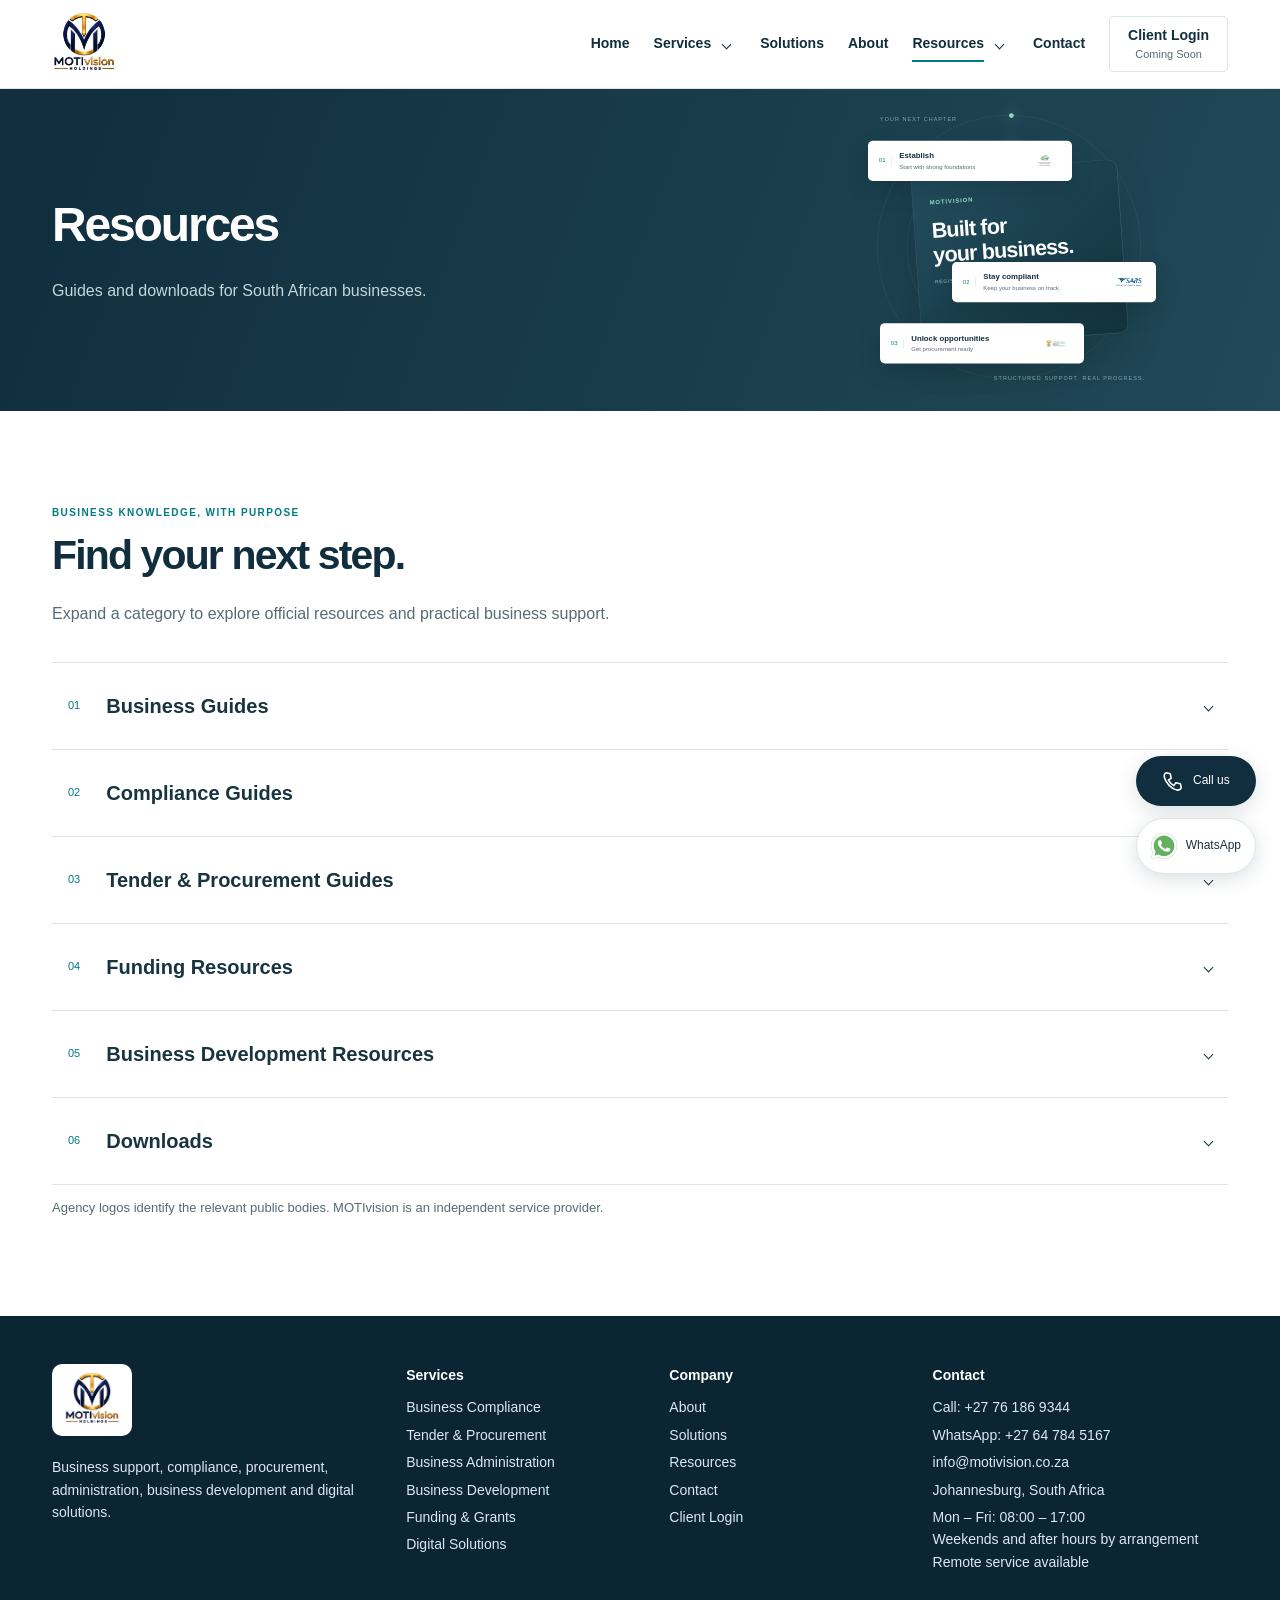
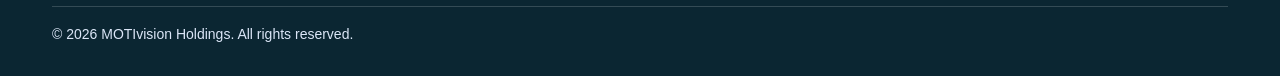
<file: resources.html>
<!doctype html><html lang="en-ZA"><head><meta charset="utf-8"><meta name="viewport" content="width=device-width,initial-scale=1"><title>Resources | MOTIvision Holdings</title><meta name="description" content="Business, compliance, tender, funding and business development guides from MOTIvision Holdings."><meta property="og:title" content="Resources | MOTIvision Holdings"><meta property="og:description" content="Business, compliance, tender, funding and business development guides from MOTIvision Holdings."><meta property="og:type" content="website"><link rel="stylesheet" href="assets/style.css"></head><body>
<a class="skip" href="#main">Skip to content</a><header><div class="w hb"><a class="brand" href="index.html"><img src="assets/logo.jpg" alt="MOTIvision Holdings"></a><button id="mb" aria-expanded="false" aria-controls="nv">Menu <span class="chevron"></span></button><nav id="nv" aria-label="Main navigation"><ul><li><a href="index.html" >Home</a></li><li class="nav-group"><div class="nav-pair"><a href="services.html" >Services</a><button class="drop-toggle" aria-label="Show services" aria-expanded="false" aria-controls="drop-services"><span class="chevron"></span></button></div><ul class="dropdown" id="drop-services" hidden><li><a href="services.html#compliance">Business Compliance<span>↗</span></a></li><li><a href="services.html#tender">Tender & Procurement<span>↗</span></a></li><li><a href="services.html#administration">Business Administration<span>↗</span></a></li><li><a href="services.html#development">Business Development<span>↗</span></a></li><li><a href="services.html#funding">Funding & Grants<span>↗</span></a></li><li><a href="services.html#digital">Digital Solutions<span>↗</span></a></li><li><a href="services.html">View all services <span>→</span></a></li></ul></li><li><a href="solutions.html">Solutions</a></li><li><a href="about.html">About</a></li><li class="nav-group"><div class="nav-pair"><a href="resources.html" aria-current="page">Resources</a><button class="drop-toggle" aria-label="Show resources" aria-expanded="false" aria-controls="drop-resources"><span class="chevron"></span></button></div><ul class="dropdown" id="drop-resources" hidden><li><a href="resources.html#business">Business Guides<span>↗</span></a></li><li><a href="resources.html#compliance">Compliance Guides<span>↗</span></a></li><li><a href="resources.html#tender">Tender & Procurement Guides<span>↗</span></a></li><li><a href="resources.html#funding">Funding Resources<span>↗</span></a></li><li><a href="resources.html#development">Business Development Resources<span>↗</span></a></li><li><a href="resources.html#downloads">Downloads<span>↗</span></a></li><li><a href="resources.html">View all resources <span>→</span></a></li></ul></li><li><a href="contact.html">Contact</a></li><li><a class="lg" href="client/login.html">Client Login<small>Coming Soon</small></a></li></ul></nav></div></header><main id="main"><div class="pg page-hero"><div class="w page-hero-grid"><div class="page-hero-copy"><h1>Resources</h1><p>Guides and downloads for South African businesses.</p></div><div class="compact-art"><div class="hero-visual" aria-label="Business support from registration to growth"><div class="visual-label">YOUR NEXT CHAPTER</div><div class="orbit orbit-one"></div><div class="orbit orbit-two"></div><div class="business-core"><span class="ey">MOTIvision</span><strong>Built for<br>your business.</strong><span>REGISTER · COMPLY · GROW</span></div><div class="float-card stage-one"><span class="step">01</span><div><b>Establish</b><small>Start with strong foundations</small></div><span class="agency"><img src="assets/agencies/cipc.webp" alt="CIPC" loading="lazy"></span></div><div class="float-card stage-two"><span class="step">02</span><div><b>Stay compliant</b><small>Keep your business on track</small></div><span class="agency"><img src="assets/agencies/sars.png" alt="SARS" loading="lazy"></span></div><div class="float-card stage-three"><span class="step">03</span><div><b>Unlock opportunities</b><small>Get procurement ready</small></div><span class="agency"><img src="assets/agencies/csd.png" alt="National Treasury — CSD" loading="lazy"></span></div><span class="visual-foot">STRUCTURED SUPPORT. REAL PROGRESS.</span></div></div></div></div><section><div class="w"><p class="ey">BUSINESS KNOWLEDGE, WITH PURPOSE</p><h2>Find your next step.</h2><p class="resource-intro">Expand a category to explore official resources and practical business support.</p><div class="resource-accordions"><details class="resource-group" id="business"><summary><span class="resource-number">01</span><span>Business Guides</span><span class="chevron"></span></summary><div class="resource-body"><span class="agency"><img src="assets/agencies/cipc.webp" alt="CIPC" loading="lazy"></span><h3>Company registration</h3><p>Explore company registration information and online services from CIPC.</p><a href="https://www.cipc.co.za/" target="_blank" rel="noopener">Visit CIPC ↗</a></div></details><details class="resource-group" id="compliance"><summary><span class="resource-number">02</span><span>Compliance Guides</span><span class="chevron"></span></summary><div class="resource-body"><div class="resource-links"><a href="https://www.cipc.co.za/" target="_blank" rel="noopener"><span class="agency"><img src="assets/agencies/cipc.webp" alt="CIPC" loading="lazy"></span><span>Company filings ↗</span></a><a href="https://www.sars.gov.za/" target="_blank" rel="noopener"><span class="agency"><img src="assets/agencies/sars.png" alt="SARS" loading="lazy"></span><span>Tax resources ↗</span></a><a href="https://ufiling.labour.gov.za/uif/" target="_blank" rel="noopener"><span class="agency"><img src="assets/agencies/uif.svg" alt="UIF" loading="lazy"></span><span>UIF & uFiling ↗</span></a><a href="https://www.labour.gov.za/" target="_blank" rel="noopener"><span class="agency"><img src="assets/agencies/coida.png" alt="Department of Employment and Labour" loading="lazy"></span><span>COIDA · Compensation Fund ↗</span></a><a href="https://www.cidb.org.za/" target="_blank" rel="noopener"><span class="agency"><img src="assets/agencies/cidb.png" alt="CIDB" loading="lazy"></span><span>Contractor registration ↗</span></a></div></div></details><details class="resource-group" id="tender"><summary><span class="resource-number">03</span><span>Tender & Procurement Guides</span><span class="chevron"></span></summary><div class="resource-body"><span class="agency"><img src="assets/agencies/csd.png" alt="National Treasury — CSD" loading="lazy"></span><h3>Supplier registration</h3><p>Access the National Treasury Central Supplier Database.</p><a href="https://secure.csd.gov.za/" target="_blank" rel="noopener">Visit the CSD ↗</a></div></details><details class="resource-group" id="funding"><summary><span class="resource-number">04</span><span>Funding Resources</span><span class="chevron"></span></summary><div class="resource-body"><h3>Prepare for your next opportunity</h3><p>Our funding guides are being prepared. Get support with business plans, proposals and application documents.</p><a href="contact.html?service=Grants+%26+Funding">Discuss funding readiness →</a></div></details><details class="resource-group" id="development"><summary><span class="resource-number">05</span><span>Business Development Resources</span><span class="chevron"></span></summary><div class="resource-body"><h3>Build a stronger pipeline</h3><p>Our business development guides are being prepared. Explore lead generation, prospect research and sales support.</p><a href="services.html#development">Explore development services →</a></div></details><details class="resource-group" id="downloads"><summary><span class="resource-number">06</span><span>Downloads</span><span class="chevron"></span></summary><div class="resource-body"><h3>MOTIvision service overview</h3><p>Download a handy overview of our six service categories and contact details.</p><a class="btn" download href="assets/MOTIvision-service-overview.txt">Download service overview ↓</a></div></details></div><p class="note">Agency logos identify the relevant public bodies. MOTIvision is an independent service provider.</p></div></section></main>
<footer><div class="w"><div class="g" style="grid-template-columns:1.4fr 1fr 1fr 1.3fr"><div><div class="lp"><img src="assets/logo.jpg" alt="MOTIvision Holdings"></div><p>Business support, compliance, procurement, administration, business development and digital solutions.</p></div><div><h4>Services</h4><ul><li><a href="services.html#compliance">Business Compliance</a></li><li><a href="services.html#tender">Tender & Procurement</a></li><li><a href="services.html#administration">Business Administration</a></li><li><a href="services.html#development">Business Development</a></li><li><a href="services.html#funding">Funding & Grants</a></li><li><a href="services.html#digital">Digital Solutions</a></li></ul></div><div><h4>Company</h4><ul><li><a href="about.html">About</a></li><li><a href="solutions.html">Solutions</a></li><li><a href="resources.html">Resources</a></li><li><a href="contact.html">Contact</a></li><li><a href="client/login.html">Client Login</a></li></ul></div><div><h4>Contact</h4><ul><li>Call: <a href="tel:+27761869344">+27 76 186 9344</a></li><li>WhatsApp: <a href="https://wa.me/27647845167">+27 64 784 5167</a></li><li><a href="mailto:info@motivision.co.za">info@motivision.co.za</a></li><li>Johannesburg, South Africa</li><li>Mon – Fri: 08:00 – 17:00<br>Weekends and after hours by arrangement<br>Remote service available</li></ul></div></div><div class="cp">&copy; 2026 MOTIvision Holdings. All rights reserved.</div></div></footer>
<div class="floating-actions"><a class="float-action call" href="tel:+27761869344" aria-label="Call MOTIvision"><svg viewBox="0 0 24 24" aria-hidden="true" fill="none" stroke="currentColor" stroke-width="1.7" stroke-linecap="round" stroke-linejoin="round"><path d="m5 3 4 1 1 5-3 2a15 15 0 0 0 6 6l2-3 5 1 1 4c-1 5-8 3-13-2S0 4 5 3Z"/></svg><span>Call us</span></a><a class="float-action whatsapp" href="https://wa.me/27647845167" target="_blank" rel="noopener" aria-label="Chat with MOTIvision on WhatsApp"><img class="whatsapp-icon" src="assets/icons/whatsapp.svg" alt="" aria-hidden="true"><span>WhatsApp</span></a></div><nav class="mobile-dock" aria-label="Mobile quick navigation"><a class="" href="index.html" ><svg viewBox="0 0 24 24" aria-hidden="true" fill="none" stroke="currentColor" stroke-width="1.7" stroke-linecap="round" stroke-linejoin="round"><path d="m3 10 9-7 9 7v11h-6v-7H9v7H3z"/></svg><span>Home</span></a><a class="" href="services.html" ><svg viewBox="0 0 24 24" aria-hidden="true" fill="none" stroke="currentColor" stroke-width="1.7" stroke-linecap="round" stroke-linejoin="round"><rect x="3" y="7" width="18" height="14" rx="2"/><path d="M8 7V3h8v4M3 12h18M10 12v3h4v-3"/></svg><span>Services</span></a><a class="dock-whatsapp" href="https://wa.me/27647845167" ><img class="whatsapp-icon" src="assets/icons/whatsapp.svg" alt="" aria-hidden="true"><span>WhatsApp</span></a><a class="" href="resources.html" aria-current="page"><svg viewBox="0 0 24 24" aria-hidden="true" fill="none" stroke="currentColor" stroke-width="1.7" stroke-linecap="round" stroke-linejoin="round"><path d="M4 3h6a3 3 0 0 1 3 3v15a3 3 0 0 0-3-3H4zM13 6a3 3 0 0 1 3-3h5v15h-5a3 3 0 0 0-3 3"/></svg><span>Resources</span></a><a class="" href="contact.html" ><svg viewBox="0 0 24 24" aria-hidden="true" fill="none" stroke="currentColor" stroke-width="1.7" stroke-linecap="round" stroke-linejoin="round"><rect x="3" y="5" width="18" height="14" rx="2"/><path d="m3 6 9 7 9-7"/></svg><span>Contact</span></a></nav><script src="assets/site.js" defer></script></body></html>
</file>
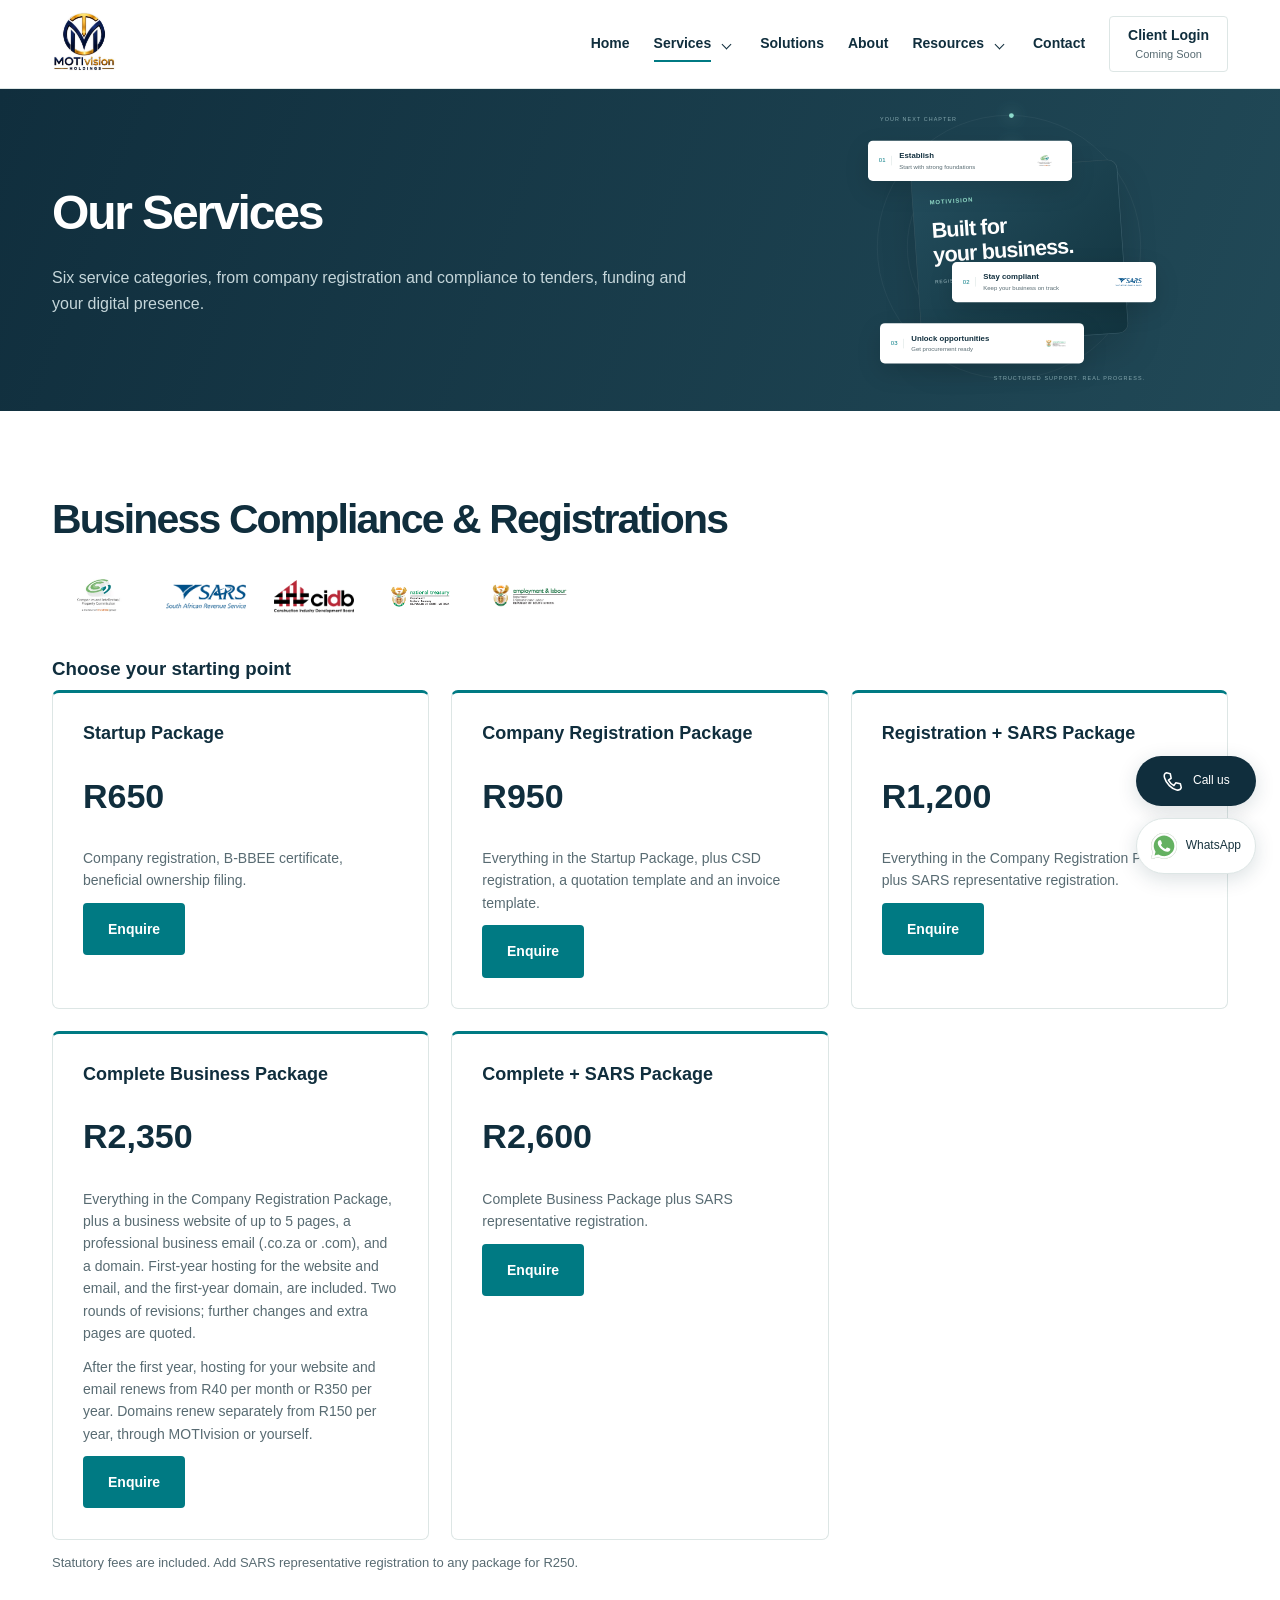
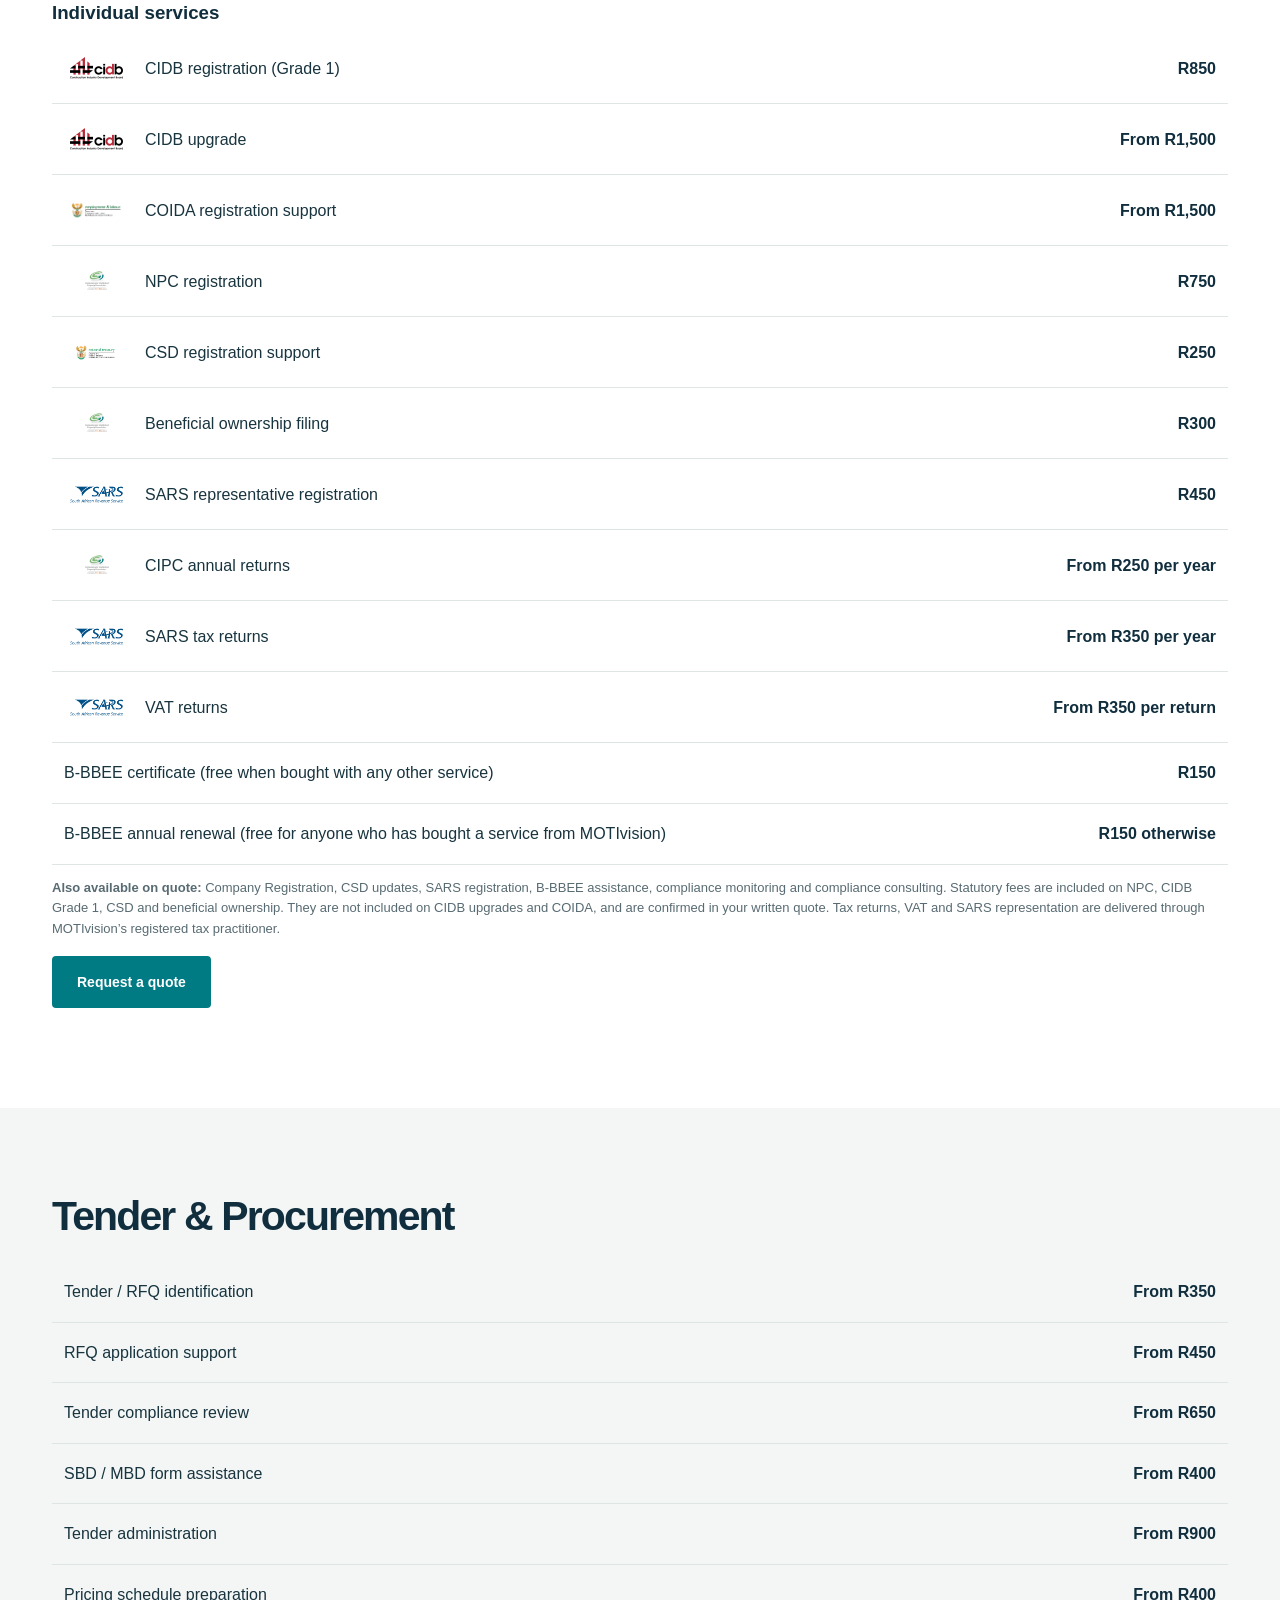
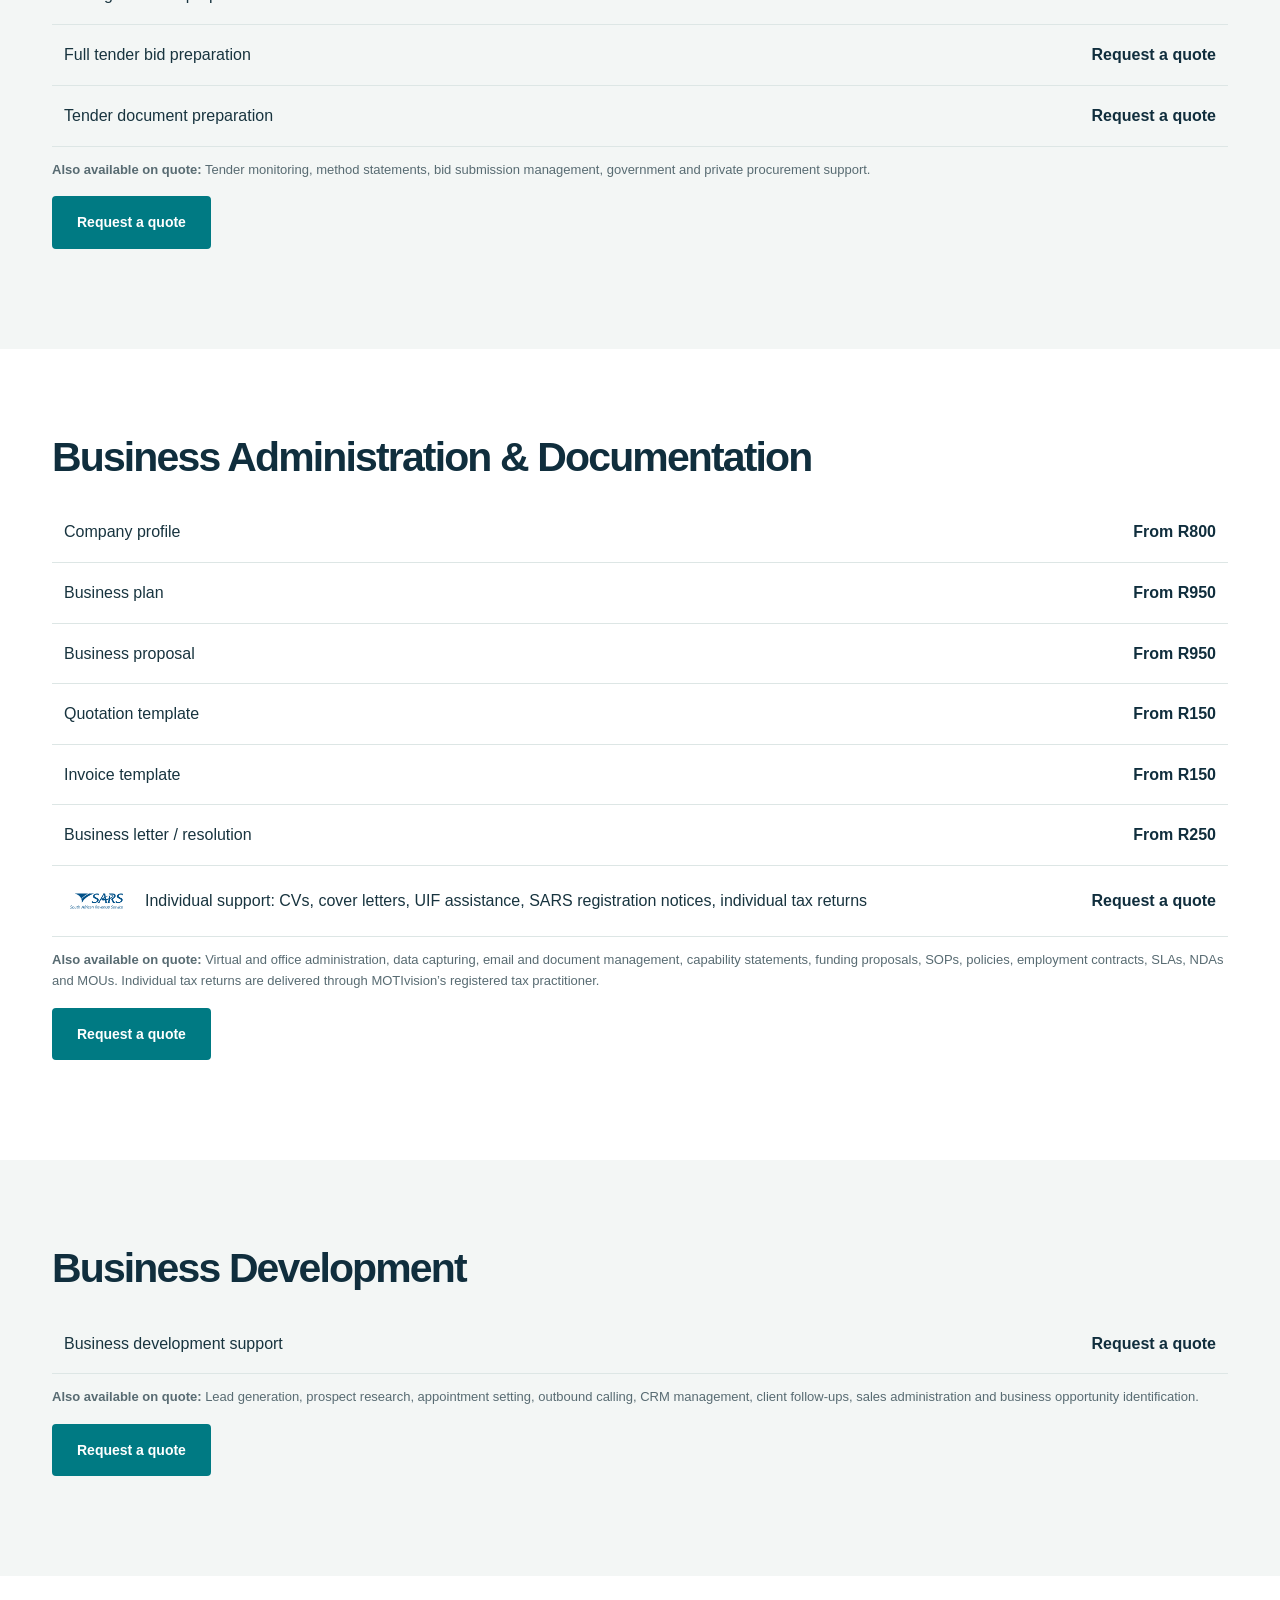
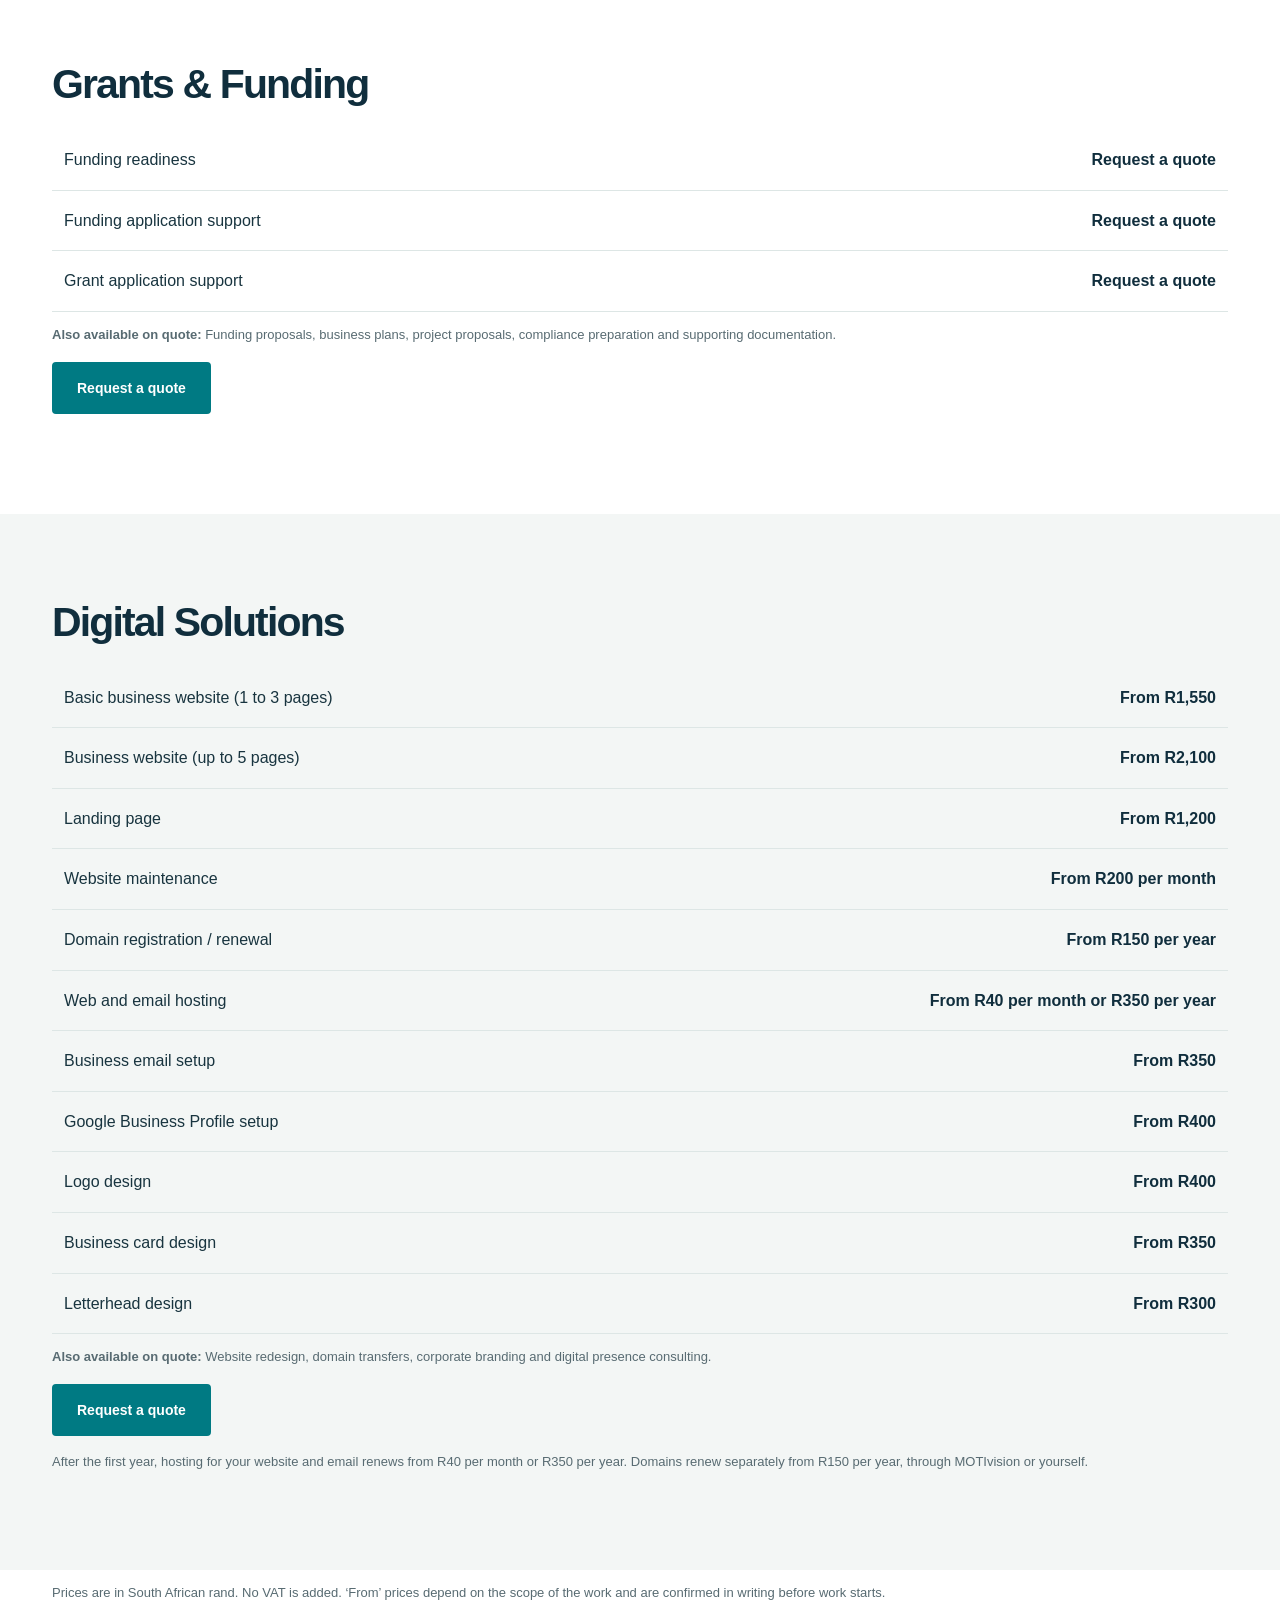
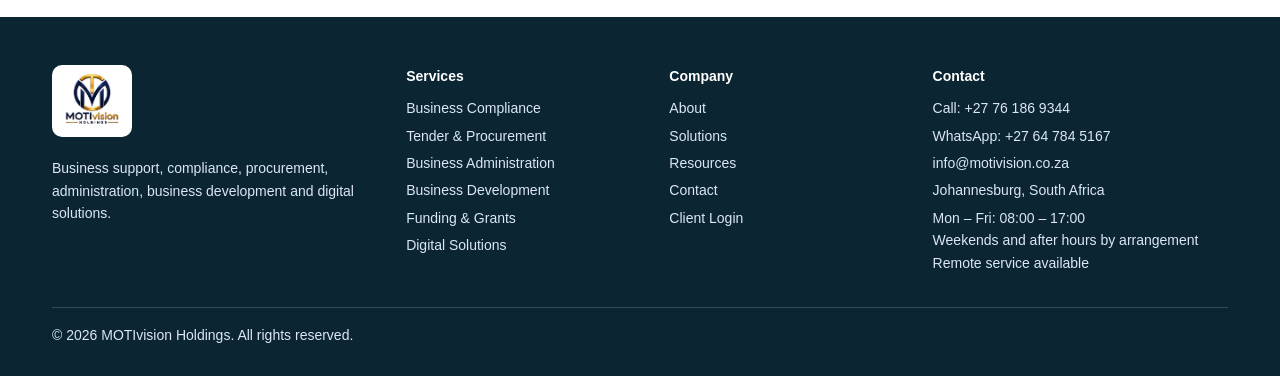
<file: services.html>
<!doctype html><html lang="en-ZA"><head><meta charset="utf-8"><meta name="viewport" content="width=device-width,initial-scale=1"><title>Business Services in South Africa | MOTIvision Holdings</title><meta name="description" content="Business compliance, CIPC, CSD and CIDB registration, tender support, administration, business development, funding proposals and website design."><meta property="og:title" content="Business Services in South Africa | MOTIvision Holdings"><meta property="og:description" content="Business compliance, CIPC, CSD and CIDB registration, tender support, administration, business development, funding proposals and website design."><meta property="og:type" content="website"><link rel="stylesheet" href="assets/style.css"></head><body>
<a class="skip" href="#main">Skip to content</a><header><div class="w hb"><a class="brand" href="index.html"><img src="assets/logo.jpg" alt="MOTIvision Holdings"></a><button id="mb" aria-expanded="false" aria-controls="nv">Menu <span class="chevron"></span></button><nav id="nv" aria-label="Main navigation"><ul><li><a href="index.html" >Home</a></li><li class="nav-group"><div class="nav-pair"><a href="services.html" aria-current="page">Services</a><button class="drop-toggle" aria-label="Show services" aria-expanded="false" aria-controls="drop-services"><span class="chevron"></span></button></div><ul class="dropdown" id="drop-services" hidden><li><a href="services.html#compliance">Business Compliance<span>↗</span></a></li><li><a href="services.html#tender">Tender & Procurement<span>↗</span></a></li><li><a href="services.html#administration">Business Administration<span>↗</span></a></li><li><a href="services.html#development">Business Development<span>↗</span></a></li><li><a href="services.html#funding">Funding & Grants<span>↗</span></a></li><li><a href="services.html#digital">Digital Solutions<span>↗</span></a></li><li><a href="services.html">View all services <span>→</span></a></li></ul></li><li><a href="solutions.html">Solutions</a></li><li><a href="about.html">About</a></li><li class="nav-group"><div class="nav-pair"><a href="resources.html" >Resources</a><button class="drop-toggle" aria-label="Show resources" aria-expanded="false" aria-controls="drop-resources"><span class="chevron"></span></button></div><ul class="dropdown" id="drop-resources" hidden><li><a href="resources.html#business">Business Guides<span>↗</span></a></li><li><a href="resources.html#compliance">Compliance Guides<span>↗</span></a></li><li><a href="resources.html#tender">Tender & Procurement Guides<span>↗</span></a></li><li><a href="resources.html#funding">Funding Resources<span>↗</span></a></li><li><a href="resources.html#development">Business Development Resources<span>↗</span></a></li><li><a href="resources.html#downloads">Downloads<span>↗</span></a></li><li><a href="resources.html">View all resources <span>→</span></a></li></ul></li><li><a href="contact.html">Contact</a></li><li><a class="lg" href="client/login.html">Client Login<small>Coming Soon</small></a></li></ul></nav></div></header><main id="main"><div class="pg page-hero"><div class="w page-hero-grid"><div class="page-hero-copy"><h1>Our Services</h1><p>Six service categories, from company registration and compliance to tenders, funding and your digital presence.</p></div><div class="compact-art"><div class="hero-visual" aria-label="Business support from registration to growth"><div class="visual-label">YOUR NEXT CHAPTER</div><div class="orbit orbit-one"></div><div class="orbit orbit-two"></div><div class="business-core"><span class="ey">MOTIvision</span><strong>Built for<br>your business.</strong><span>REGISTER · COMPLY · GROW</span></div><div class="float-card stage-one"><span class="step">01</span><div><b>Establish</b><small>Start with strong foundations</small></div><span class="agency"><img src="assets/agencies/cipc.webp" alt="CIPC" loading="lazy"></span></div><div class="float-card stage-two"><span class="step">02</span><div><b>Stay compliant</b><small>Keep your business on track</small></div><span class="agency"><img src="assets/agencies/sars.png" alt="SARS" loading="lazy"></span></div><div class="float-card stage-three"><span class="step">03</span><div><b>Unlock opportunities</b><small>Get procurement ready</small></div><span class="agency"><img src="assets/agencies/csd.png" alt="National Treasury — CSD" loading="lazy"></span></div><span class="visual-foot">STRUCTURED SUPPORT. REAL PROGRESS.</span></div></div></div></div><section class="cat" id="compliance"><div class="w"><h2>Business Compliance & Registrations</h2><div class="agency-row"><span class="agency"><img src="assets/agencies/cipc.webp" alt="CIPC" loading="lazy"></span><span class="agency"><img src="assets/agencies/sars.png" alt="SARS" loading="lazy"></span><span class="agency"><img src="assets/agencies/cidb.png" alt="CIDB" loading="lazy"></span><span class="agency"><img src="assets/agencies/csd.png" alt="National Treasury — CSD" loading="lazy"></span><span class="agency"><img src="assets/agencies/coida.png" alt="Department of Employment and Labour" loading="lazy"></span></div><h3>Choose your starting point</h3><div class="g g3"><article class="card pk"><h3>Startup Package</h3><div class="pr">R650</div><p>Company registration, B-BBEE certificate, beneficial ownership filing.</p><a class="btn" href="contact.html?service=Business+Compliance&amp;package=startup">Enquire</a></article><article class="card pk"><h3>Company Registration Package</h3><div class="pr">R950</div><p>Everything in the Startup Package, plus CSD registration, a quotation template and an invoice template.</p><a class="btn" href="contact.html?service=Business+Compliance&amp;package=registration">Enquire</a></article><article class="card pk"><h3>Registration + SARS Package</h3><div class="pr">R1,200</div><p>Everything in the Company Registration Package, plus SARS representative registration.</p><a class="btn" href="contact.html?service=Business+Compliance&amp;package=registration-sars">Enquire</a></article><article class="card pk"><h3>Complete Business Package</h3><div class="pr">R2,350</div><p>Everything in the Company Registration Package, plus a business website of up to 5 pages, a professional business email (.co.za or .com), and a domain. First-year hosting for the website and email, and the first-year domain, are included. Two rounds of revisions; further changes and extra pages are quoted.</p><p class="note">After the first year, hosting for your website and email renews from R40 per month or R350 per year. Domains renew separately from R150 per year, through MOTIvision or yourself.</p><a class="btn" href="contact.html?service=Business+Compliance&amp;package=complete">Enquire</a></article><article class="card pk"><h3>Complete + SARS Package</h3><div class="pr">R2,600</div><p>Complete Business Package plus SARS representative registration.</p><a class="btn" href="contact.html?service=Business+Compliance&amp;package=complete-sars">Enquire</a></article></div><p class="note">Statutory fees are included. Add SARS representative registration to any package for R250.</p><h3 style="margin-top:28px">Individual services</h3><div class=row><span><span class="agency"><img src="assets/agencies/cidb.png" alt="CIDB" loading="lazy"></span>CIDB registration (Grade 1)</span><b>R850</b></div><div class=row><span><span class="agency"><img src="assets/agencies/cidb.png" alt="CIDB" loading="lazy"></span>CIDB upgrade</span><b>From R1,500</b></div><div class=row><span><span class="agency"><img src="assets/agencies/coida.png" alt="Department of Employment and Labour" loading="lazy"></span>COIDA registration support</span><b>From R1,500</b></div><div class=row><span><span class="agency"><img src="assets/agencies/cipc.webp" alt="CIPC" loading="lazy"></span>NPC registration</span><b>R750</b></div><div class=row><span><span class="agency"><img src="assets/agencies/csd.png" alt="National Treasury — CSD" loading="lazy"></span>CSD registration support</span><b>R250</b></div><div class=row><span><span class="agency"><img src="assets/agencies/cipc.webp" alt="CIPC" loading="lazy"></span>Beneficial ownership filing</span><b>R300</b></div><div class=row><span><span class="agency"><img src="assets/agencies/sars.png" alt="SARS" loading="lazy"></span>SARS representative registration</span><b>R450</b></div><div class=row><span><span class="agency"><img src="assets/agencies/cipc.webp" alt="CIPC" loading="lazy"></span>CIPC annual returns</span><b>From R250 per year</b></div><div class=row><span><span class="agency"><img src="assets/agencies/sars.png" alt="SARS" loading="lazy"></span>SARS tax returns</span><b>From R350 per year</b></div><div class=row><span><span class="agency"><img src="assets/agencies/sars.png" alt="SARS" loading="lazy"></span>VAT returns</span><b>From R350 per return</b></div><div class=row><span>B-BBEE certificate (free when bought with any other service)</span><b>R150</b></div><div class=row><span>B-BBEE annual renewal (free for anyone who has bought a service from MOTIvision)</span><b>R150 otherwise</b></div><p class="note"><strong>Also available on quote:</strong> Company Registration, CSD updates, SARS registration, B-BBEE assistance, compliance monitoring and compliance consulting. Statutory fees are included on NPC, CIDB Grade 1, CSD and beneficial ownership. They are not included on CIDB upgrades and COIDA, and are confirmed in your written quote. Tax returns, VAT and SARS representation are delivered through MOTIvision&rsquo;s registered tax practitioner.</p><p><a class="btn" href="contact.html?service=Business+Compliance">Request a quote</a></p></div></section><section class="cat alt" id="tender"><div class="w"><h2>Tender & Procurement</h2><div class=row><span>Tender / RFQ identification</span><b>From R350</b></div><div class=row><span>RFQ application support</span><b>From R450</b></div><div class=row><span>Tender compliance review</span><b>From R650</b></div><div class=row><span>SBD / MBD form assistance</span><b>From R400</b></div><div class=row><span>Tender administration</span><b>From R900</b></div><div class=row><span>Pricing schedule preparation</span><b>From R400</b></div><div class=row><span>Full tender bid preparation</span><b>Request a quote</b></div><div class=row><span>Tender document preparation</span><b>Request a quote</b></div><p class="note"><strong>Also available on quote:</strong> Tender monitoring, method statements, bid submission management, government and private procurement support.</p><p><a class="btn" href="contact.html?service=Tender+%26+Procurement">Request a quote</a></p></div></section><section class="cat" id="administration"><div class="w"><h2>Business Administration & Documentation</h2><div class=row><span>Company profile</span><b>From R800</b></div><div class=row><span>Business plan</span><b>From R950</b></div><div class=row><span>Business proposal</span><b>From R950</b></div><div class=row><span>Quotation template</span><b>From R150</b></div><div class=row><span>Invoice template</span><b>From R150</b></div><div class=row><span>Business letter / resolution</span><b>From R250</b></div><div class=row><span><span class="agency"><img src="assets/agencies/sars.png" alt="SARS" loading="lazy"></span>Individual support: CVs, cover letters, UIF assistance, SARS registration notices, individual tax returns</span><b>Request a quote</b></div><p class="note"><strong>Also available on quote:</strong> Virtual and office administration, data capturing, email and document management, capability statements, funding proposals, SOPs, policies, employment contracts, SLAs, NDAs and MOUs. Individual tax returns are delivered through MOTIvision&rsquo;s registered tax practitioner.</p><p><a class="btn" href="contact.html?service=Business+Administration">Request a quote</a></p></div></section><section class="cat alt" id="development"><div class="w"><h2>Business Development</h2><div class=row><span>Business development support</span><b>Request a quote</b></div><p class="note"><strong>Also available on quote:</strong> Lead generation, prospect research, appointment setting, outbound calling, CRM management, client follow-ups, sales administration and business opportunity identification.</p><p><a class="btn" href="contact.html?service=Business+Development">Request a quote</a></p></div></section><section class="cat" id="funding"><div class="w"><h2>Grants & Funding</h2><div class=row><span>Funding readiness</span><b>Request a quote</b></div><div class=row><span>Funding application support</span><b>Request a quote</b></div><div class=row><span>Grant application support</span><b>Request a quote</b></div><p class="note"><strong>Also available on quote:</strong> Funding proposals, business plans, project proposals, compliance preparation and supporting documentation.</p><p><a class="btn" href="contact.html?service=Grants+%26+Funding">Request a quote</a></p></div></section><section class="cat alt" id="digital"><div class="w"><h2>Digital Solutions</h2><div class=row><span>Basic business website (1 to 3 pages)</span><b>From R1,550</b></div><div class=row><span>Business website (up to 5 pages)</span><b>From R2,100</b></div><div class=row><span>Landing page</span><b>From R1,200</b></div><div class=row><span>Website maintenance</span><b>From R200 per month</b></div><div class=row><span>Domain registration / renewal</span><b>From R150 per year</b></div><div class=row><span>Web and email hosting</span><b>From R40 per month or R350 per year</b></div><div class=row><span>Business email setup</span><b>From R350</b></div><div class=row><span>Google Business Profile setup</span><b>From R400</b></div><div class=row><span>Logo design</span><b>From R400</b></div><div class=row><span>Business card design</span><b>From R350</b></div><div class=row><span>Letterhead design</span><b>From R300</b></div><p class="note"><strong>Also available on quote:</strong> Website redesign, domain transfers, corporate branding and digital presence consulting.</p><p><a class="btn" href="contact.html?service=Digital+Solutions">Request a quote</a></p><p class="note">After the first year, hosting for your website and email renews from R40 per month or R350 per year. Domains renew separately from R150 per year, through MOTIvision or yourself.</p></div></section><div class="w"><p class="note">Prices are in South African rand. No VAT is added. &lsquo;From&rsquo; prices depend on the scope of the work and are confirmed in writing before work starts.</p></div></main>
<footer><div class="w"><div class="g" style="grid-template-columns:1.4fr 1fr 1fr 1.3fr"><div><div class="lp"><img src="assets/logo.jpg" alt="MOTIvision Holdings"></div><p>Business support, compliance, procurement, administration, business development and digital solutions.</p></div><div><h4>Services</h4><ul><li><a href="services.html#compliance">Business Compliance</a></li><li><a href="services.html#tender">Tender & Procurement</a></li><li><a href="services.html#administration">Business Administration</a></li><li><a href="services.html#development">Business Development</a></li><li><a href="services.html#funding">Funding & Grants</a></li><li><a href="services.html#digital">Digital Solutions</a></li></ul></div><div><h4>Company</h4><ul><li><a href="about.html">About</a></li><li><a href="solutions.html">Solutions</a></li><li><a href="resources.html">Resources</a></li><li><a href="contact.html">Contact</a></li><li><a href="client/login.html">Client Login</a></li></ul></div><div><h4>Contact</h4><ul><li>Call: <a href="tel:+27761869344">+27 76 186 9344</a></li><li>WhatsApp: <a href="https://wa.me/27647845167">+27 64 784 5167</a></li><li><a href="mailto:info@motivision.co.za">info@motivision.co.za</a></li><li>Johannesburg, South Africa</li><li>Mon – Fri: 08:00 – 17:00<br>Weekends and after hours by arrangement<br>Remote service available</li></ul></div></div><div class="cp">&copy; 2026 MOTIvision Holdings. All rights reserved.</div></div></footer>
<div class="floating-actions"><a class="float-action call" href="tel:+27761869344" aria-label="Call MOTIvision"><svg viewBox="0 0 24 24" aria-hidden="true" fill="none" stroke="currentColor" stroke-width="1.7" stroke-linecap="round" stroke-linejoin="round"><path d="m5 3 4 1 1 5-3 2a15 15 0 0 0 6 6l2-3 5 1 1 4c-1 5-8 3-13-2S0 4 5 3Z"/></svg><span>Call us</span></a><a class="float-action whatsapp" href="https://wa.me/27647845167" target="_blank" rel="noopener" aria-label="Chat with MOTIvision on WhatsApp"><img class="whatsapp-icon" src="assets/icons/whatsapp.svg" alt="" aria-hidden="true"><span>WhatsApp</span></a></div><nav class="mobile-dock" aria-label="Mobile quick navigation"><a class="" href="index.html" ><svg viewBox="0 0 24 24" aria-hidden="true" fill="none" stroke="currentColor" stroke-width="1.7" stroke-linecap="round" stroke-linejoin="round"><path d="m3 10 9-7 9 7v11h-6v-7H9v7H3z"/></svg><span>Home</span></a><a class="" href="services.html" aria-current="page"><svg viewBox="0 0 24 24" aria-hidden="true" fill="none" stroke="currentColor" stroke-width="1.7" stroke-linecap="round" stroke-linejoin="round"><rect x="3" y="7" width="18" height="14" rx="2"/><path d="M8 7V3h8v4M3 12h18M10 12v3h4v-3"/></svg><span>Services</span></a><a class="dock-whatsapp" href="https://wa.me/27647845167" ><img class="whatsapp-icon" src="assets/icons/whatsapp.svg" alt="" aria-hidden="true"><span>WhatsApp</span></a><a class="" href="resources.html" ><svg viewBox="0 0 24 24" aria-hidden="true" fill="none" stroke="currentColor" stroke-width="1.7" stroke-linecap="round" stroke-linejoin="round"><path d="M4 3h6a3 3 0 0 1 3 3v15a3 3 0 0 0-3-3H4zM13 6a3 3 0 0 1 3-3h5v15h-5a3 3 0 0 0-3 3"/></svg><span>Resources</span></a><a class="" href="contact.html" ><svg viewBox="0 0 24 24" aria-hidden="true" fill="none" stroke="currentColor" stroke-width="1.7" stroke-linecap="round" stroke-linejoin="round"><rect x="3" y="5" width="18" height="14" rx="2"/><path d="m3 6 9 7 9-7"/></svg><span>Contact</span></a></nav><script src="assets/site.js" defer></script></body></html>
</file>
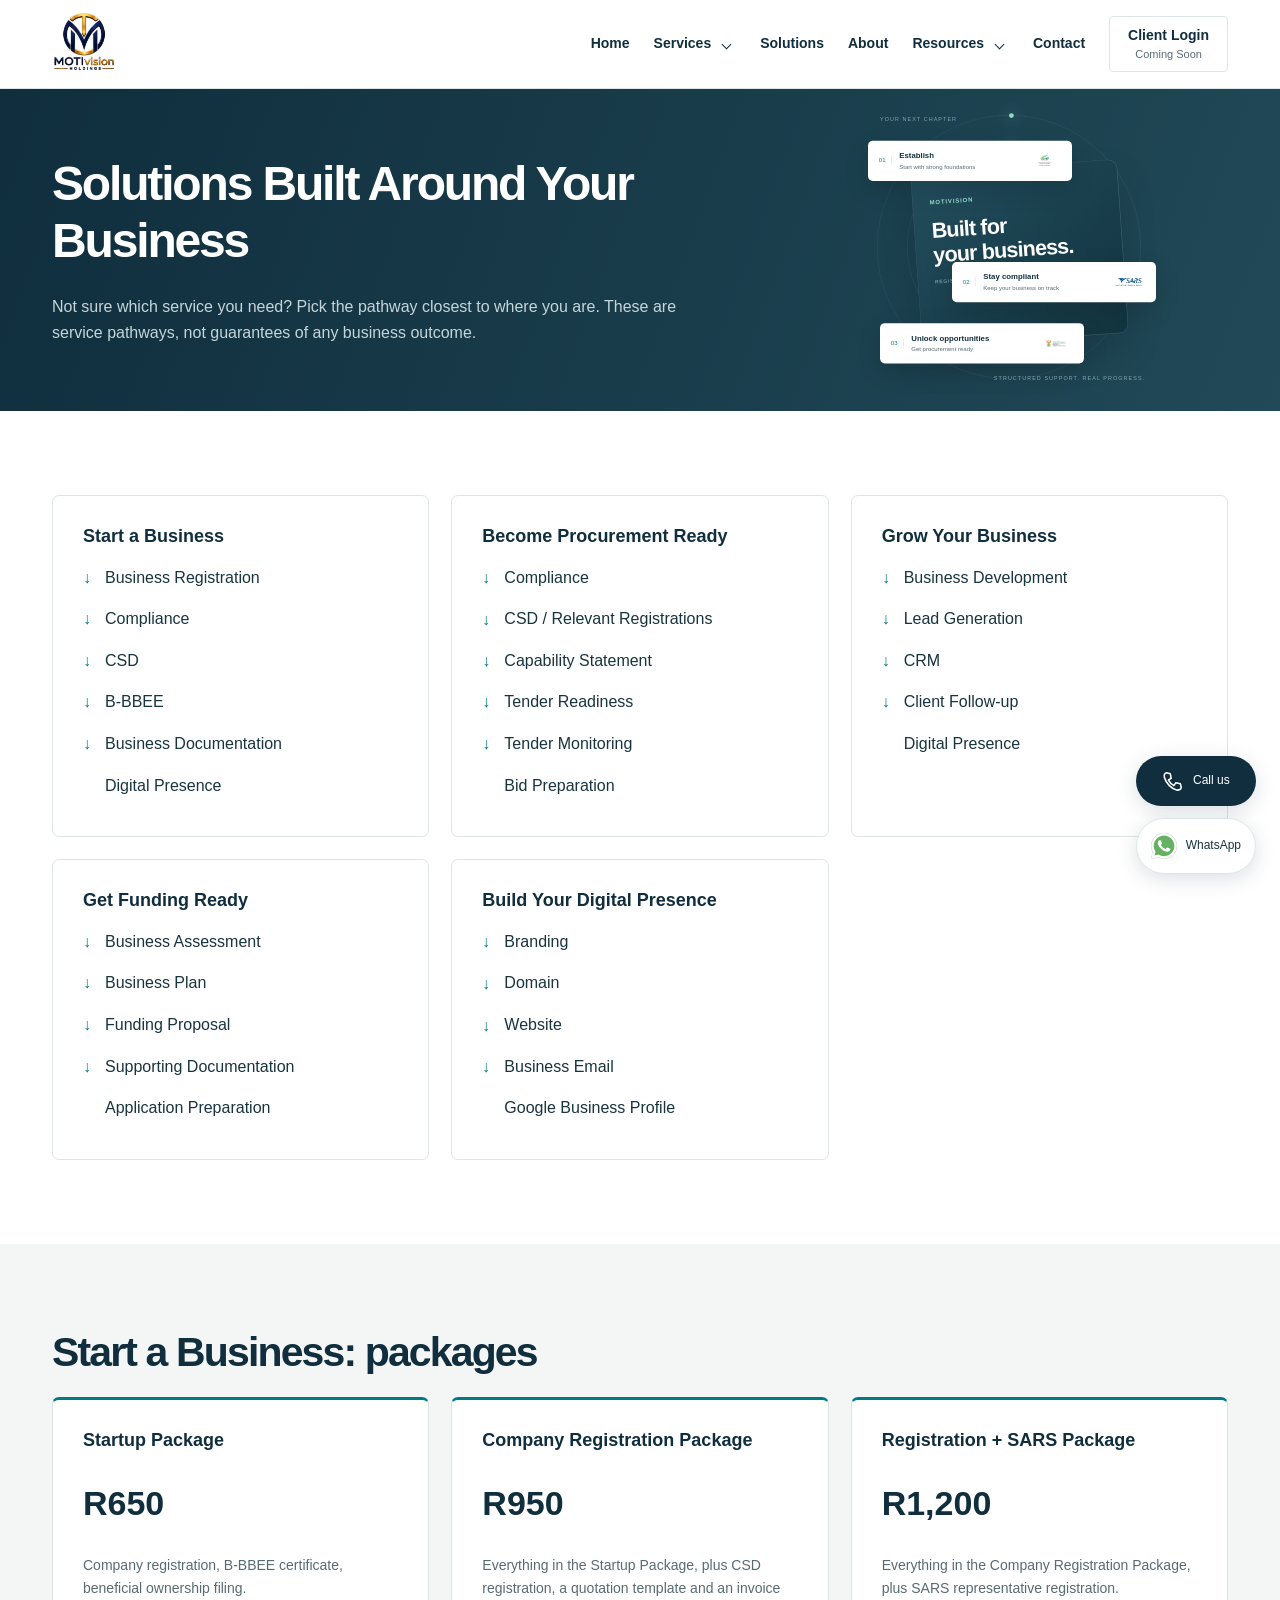
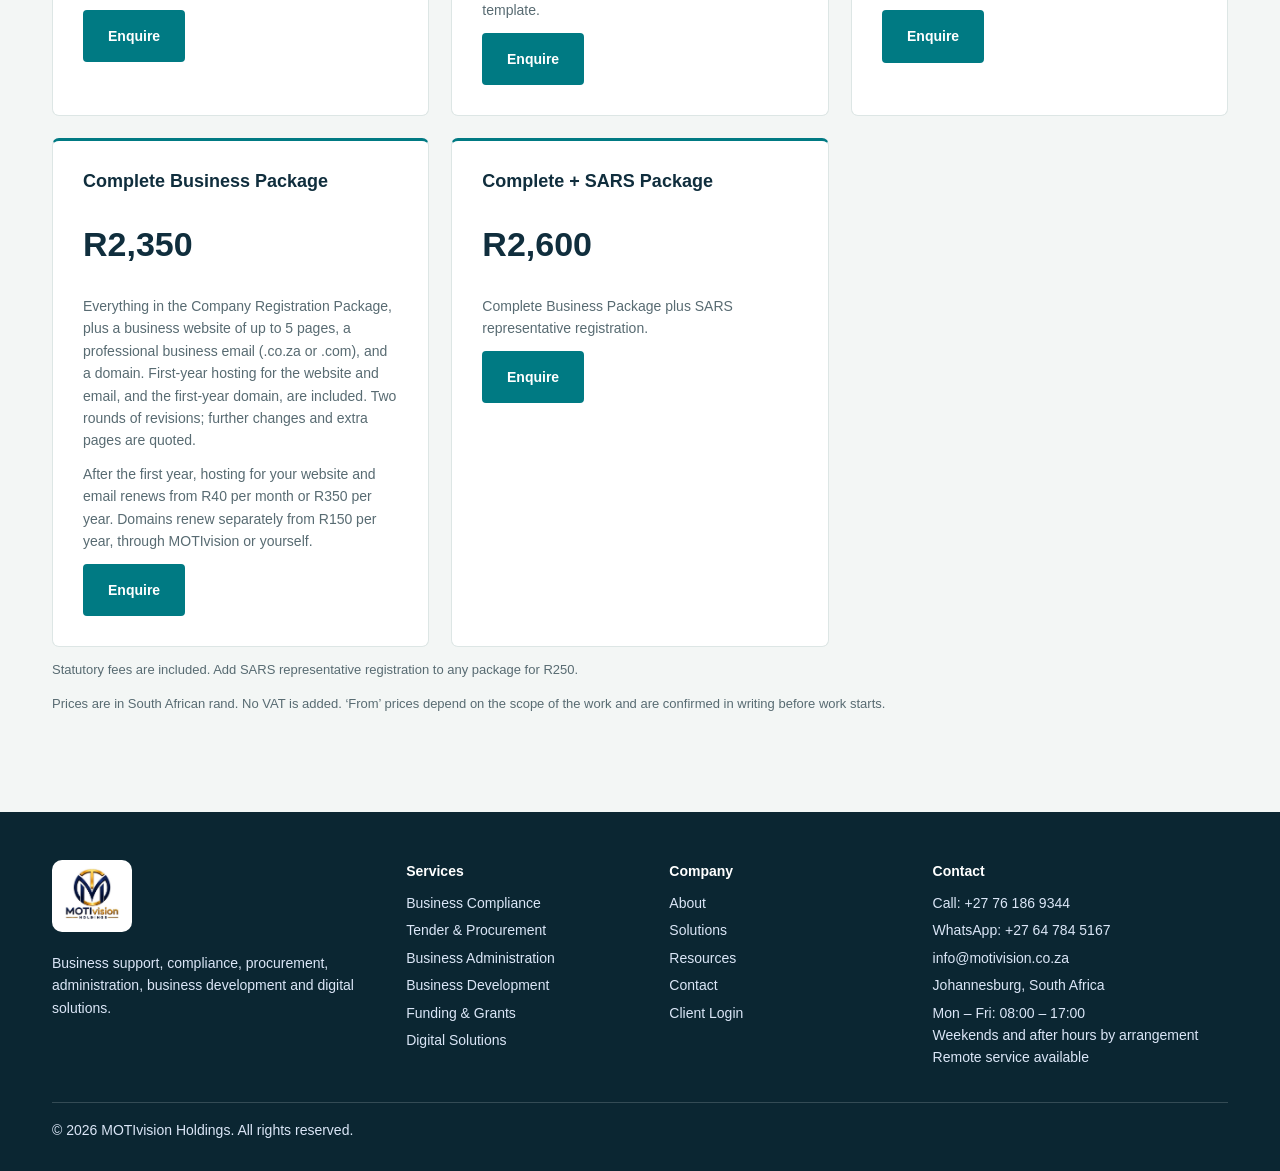
<file: solutions.html>
<!doctype html><html lang="en-ZA"><head><meta charset="utf-8"><meta name="viewport" content="width=device-width,initial-scale=1"><title>Business Solutions | MOTIvision Holdings</title><meta name="description" content="Service pathways for starting a business, procurement readiness, growth, funding readiness and digital presence in South Africa."><meta property="og:title" content="Business Solutions | MOTIvision Holdings"><meta property="og:description" content="Service pathways for starting a business, procurement readiness, growth, funding readiness and digital presence in South Africa."><meta property="og:type" content="website"><link rel="stylesheet" href="assets/style.css"></head><body>
<a class="skip" href="#main">Skip to content</a><header><div class="w hb"><a class="brand" href="index.html"><img src="assets/logo.jpg" alt="MOTIvision Holdings"></a><button id="mb" aria-expanded="false" aria-controls="nv">Menu <span class="chevron"></span></button><nav id="nv" aria-label="Main navigation"><ul><li><a href="index.html" >Home</a></li><li class="nav-group"><div class="nav-pair"><a href="services.html" >Services</a><button class="drop-toggle" aria-label="Show services" aria-expanded="false" aria-controls="drop-services"><span class="chevron"></span></button></div><ul class="dropdown" id="drop-services" hidden><li><a href="services.html#compliance">Business Compliance<span>↗</span></a></li><li><a href="services.html#tender">Tender & Procurement<span>↗</span></a></li><li><a href="services.html#administration">Business Administration<span>↗</span></a></li><li><a href="services.html#development">Business Development<span>↗</span></a></li><li><a href="services.html#funding">Funding & Grants<span>↗</span></a></li><li><a href="services.html#digital">Digital Solutions<span>↗</span></a></li><li><a href="services.html">View all services <span>→</span></a></li></ul></li><li><a href="solutions.html">Solutions</a></li><li><a href="about.html">About</a></li><li class="nav-group"><div class="nav-pair"><a href="resources.html" >Resources</a><button class="drop-toggle" aria-label="Show resources" aria-expanded="false" aria-controls="drop-resources"><span class="chevron"></span></button></div><ul class="dropdown" id="drop-resources" hidden><li><a href="resources.html#business">Business Guides<span>↗</span></a></li><li><a href="resources.html#compliance">Compliance Guides<span>↗</span></a></li><li><a href="resources.html#tender">Tender & Procurement Guides<span>↗</span></a></li><li><a href="resources.html#funding">Funding Resources<span>↗</span></a></li><li><a href="resources.html#development">Business Development Resources<span>↗</span></a></li><li><a href="resources.html#downloads">Downloads<span>↗</span></a></li><li><a href="resources.html">View all resources <span>→</span></a></li></ul></li><li><a href="contact.html">Contact</a></li><li><a class="lg" href="client/login.html">Client Login<small>Coming Soon</small></a></li></ul></nav></div></header><main id="main"><div class="pg page-hero"><div class="w page-hero-grid"><div class="page-hero-copy"><h1>Solutions Built Around Your Business</h1><p>Not sure which service you need? Pick the pathway closest to where you are. These are service pathways, not guarantees of any business outcome.</p></div><div class="compact-art"><div class="hero-visual" aria-label="Business support from registration to growth"><div class="visual-label">YOUR NEXT CHAPTER</div><div class="orbit orbit-one"></div><div class="orbit orbit-two"></div><div class="business-core"><span class="ey">MOTIvision</span><strong>Built for<br>your business.</strong><span>REGISTER · COMPLY · GROW</span></div><div class="float-card stage-one"><span class="step">01</span><div><b>Establish</b><small>Start with strong foundations</small></div><span class="agency"><img src="assets/agencies/cipc.webp" alt="CIPC" loading="lazy"></span></div><div class="float-card stage-two"><span class="step">02</span><div><b>Stay compliant</b><small>Keep your business on track</small></div><span class="agency"><img src="assets/agencies/sars.png" alt="SARS" loading="lazy"></span></div><div class="float-card stage-three"><span class="step">03</span><div><b>Unlock opportunities</b><small>Get procurement ready</small></div><span class="agency"><img src="assets/agencies/csd.png" alt="National Treasury — CSD" loading="lazy"></span></div><span class="visual-foot">STRUCTURED SUPPORT. REAL PROGRESS.</span></div></div></div></div><section><div class="w g g3"><article class="card"><h3>Start a Business</h3><ul class="pw"><li>Business Registration</li><li>Compliance</li><li>CSD</li><li>B-BBEE</li><li>Business Documentation</li><li>Digital Presence</li></ul></article><article class="card"><h3>Become Procurement Ready</h3><ul class="pw"><li>Compliance</li><li>CSD / Relevant Registrations</li><li>Capability Statement</li><li>Tender Readiness</li><li>Tender Monitoring</li><li>Bid Preparation</li></ul></article><article class="card"><h3>Grow Your Business</h3><ul class="pw"><li>Business Development</li><li>Lead Generation</li><li>CRM</li><li>Client Follow-up</li><li>Digital Presence</li></ul></article><article class="card"><h3>Get Funding Ready</h3><ul class="pw"><li>Business Assessment</li><li>Business Plan</li><li>Funding Proposal</li><li>Supporting Documentation</li><li>Application Preparation</li></ul></article><article class="card"><h3>Build Your Digital Presence</h3><ul class="pw"><li>Branding</li><li>Domain</li><li>Website</li><li>Business Email</li><li>Google Business Profile</li></ul></article></div></section><section class="alt"><div class="w"><h2>Start a Business: packages</h2><div class="g g3"><article class="card pk"><h3>Startup Package</h3><div class="pr">R650</div><p>Company registration, B-BBEE certificate, beneficial ownership filing.</p><a class="btn" href="contact.html?service=Business+Compliance&amp;package=startup">Enquire</a></article><article class="card pk"><h3>Company Registration Package</h3><div class="pr">R950</div><p>Everything in the Startup Package, plus CSD registration, a quotation template and an invoice template.</p><a class="btn" href="contact.html?service=Business+Compliance&amp;package=registration">Enquire</a></article><article class="card pk"><h3>Registration + SARS Package</h3><div class="pr">R1,200</div><p>Everything in the Company Registration Package, plus SARS representative registration.</p><a class="btn" href="contact.html?service=Business+Compliance&amp;package=registration-sars">Enquire</a></article><article class="card pk"><h3>Complete Business Package</h3><div class="pr">R2,350</div><p>Everything in the Company Registration Package, plus a business website of up to 5 pages, a professional business email (.co.za or .com), and a domain. First-year hosting for the website and email, and the first-year domain, are included. Two rounds of revisions; further changes and extra pages are quoted.</p><p class="note">After the first year, hosting for your website and email renews from R40 per month or R350 per year. Domains renew separately from R150 per year, through MOTIvision or yourself.</p><a class="btn" href="contact.html?service=Business+Compliance&amp;package=complete">Enquire</a></article><article class="card pk"><h3>Complete + SARS Package</h3><div class="pr">R2,600</div><p>Complete Business Package plus SARS representative registration.</p><a class="btn" href="contact.html?service=Business+Compliance&amp;package=complete-sars">Enquire</a></article></div><p class="note">Statutory fees are included. Add SARS representative registration to any package for R250.</p><p class="note">Prices are in South African rand. No VAT is added. &lsquo;From&rsquo; prices depend on the scope of the work and are confirmed in writing before work starts.</p></div></section></main>
<footer><div class="w"><div class="g" style="grid-template-columns:1.4fr 1fr 1fr 1.3fr"><div><div class="lp"><img src="assets/logo.jpg" alt="MOTIvision Holdings"></div><p>Business support, compliance, procurement, administration, business development and digital solutions.</p></div><div><h4>Services</h4><ul><li><a href="services.html#compliance">Business Compliance</a></li><li><a href="services.html#tender">Tender & Procurement</a></li><li><a href="services.html#administration">Business Administration</a></li><li><a href="services.html#development">Business Development</a></li><li><a href="services.html#funding">Funding & Grants</a></li><li><a href="services.html#digital">Digital Solutions</a></li></ul></div><div><h4>Company</h4><ul><li><a href="about.html">About</a></li><li><a href="solutions.html">Solutions</a></li><li><a href="resources.html">Resources</a></li><li><a href="contact.html">Contact</a></li><li><a href="client/login.html">Client Login</a></li></ul></div><div><h4>Contact</h4><ul><li>Call: <a href="tel:+27761869344">+27 76 186 9344</a></li><li>WhatsApp: <a href="https://wa.me/27647845167">+27 64 784 5167</a></li><li><a href="mailto:info@motivision.co.za">info@motivision.co.za</a></li><li>Johannesburg, South Africa</li><li>Mon – Fri: 08:00 – 17:00<br>Weekends and after hours by arrangement<br>Remote service available</li></ul></div></div><div class="cp">&copy; 2026 MOTIvision Holdings. All rights reserved.</div></div></footer>
<div class="floating-actions"><a class="float-action call" href="tel:+27761869344" aria-label="Call MOTIvision"><svg viewBox="0 0 24 24" aria-hidden="true" fill="none" stroke="currentColor" stroke-width="1.7" stroke-linecap="round" stroke-linejoin="round"><path d="m5 3 4 1 1 5-3 2a15 15 0 0 0 6 6l2-3 5 1 1 4c-1 5-8 3-13-2S0 4 5 3Z"/></svg><span>Call us</span></a><a class="float-action whatsapp" href="https://wa.me/27647845167" target="_blank" rel="noopener" aria-label="Chat with MOTIvision on WhatsApp"><img class="whatsapp-icon" src="assets/icons/whatsapp.svg" alt="" aria-hidden="true"><span>WhatsApp</span></a></div><nav class="mobile-dock" aria-label="Mobile quick navigation"><a class="" href="index.html" ><svg viewBox="0 0 24 24" aria-hidden="true" fill="none" stroke="currentColor" stroke-width="1.7" stroke-linecap="round" stroke-linejoin="round"><path d="m3 10 9-7 9 7v11h-6v-7H9v7H3z"/></svg><span>Home</span></a><a class="" href="services.html" ><svg viewBox="0 0 24 24" aria-hidden="true" fill="none" stroke="currentColor" stroke-width="1.7" stroke-linecap="round" stroke-linejoin="round"><rect x="3" y="7" width="18" height="14" rx="2"/><path d="M8 7V3h8v4M3 12h18M10 12v3h4v-3"/></svg><span>Services</span></a><a class="dock-whatsapp" href="https://wa.me/27647845167" ><img class="whatsapp-icon" src="assets/icons/whatsapp.svg" alt="" aria-hidden="true"><span>WhatsApp</span></a><a class="" href="resources.html" ><svg viewBox="0 0 24 24" aria-hidden="true" fill="none" stroke="currentColor" stroke-width="1.7" stroke-linecap="round" stroke-linejoin="round"><path d="M4 3h6a3 3 0 0 1 3 3v15a3 3 0 0 0-3-3H4zM13 6a3 3 0 0 1 3-3h5v15h-5a3 3 0 0 0-3 3"/></svg><span>Resources</span></a><a class="" href="contact.html" ><svg viewBox="0 0 24 24" aria-hidden="true" fill="none" stroke="currentColor" stroke-width="1.7" stroke-linecap="round" stroke-linejoin="round"><rect x="3" y="5" width="18" height="14" rx="2"/><path d="m3 6 9 7 9-7"/></svg><span>Contact</span></a></nav><script src="assets/site.js" defer></script></body></html>
</file>
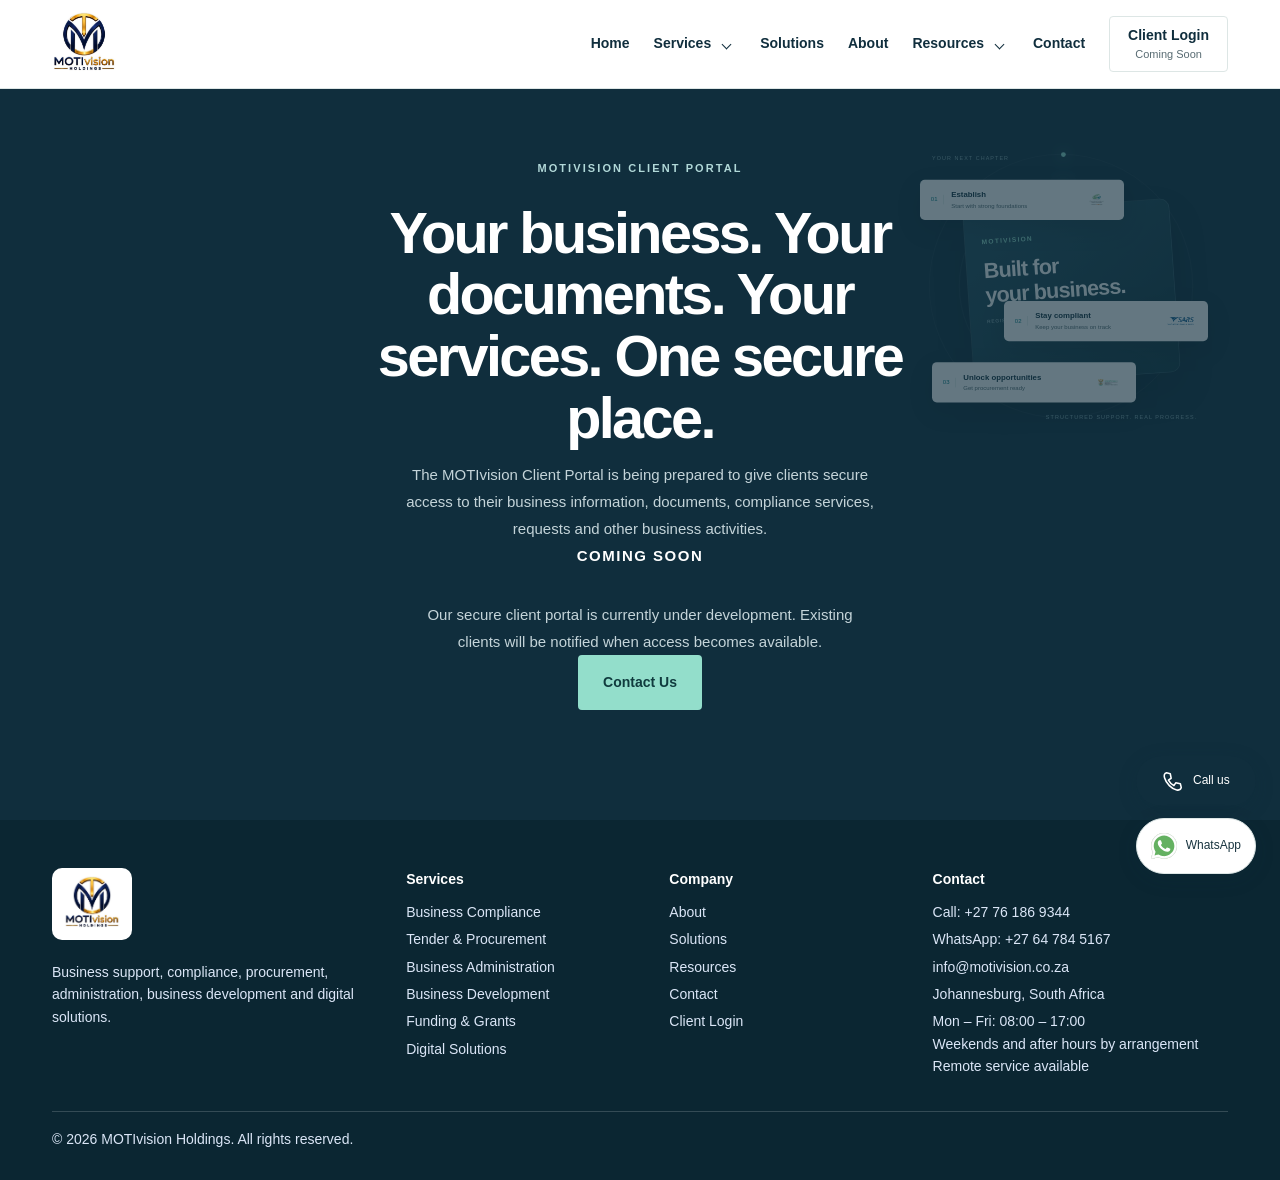
<file: client/login.html>
<!doctype html><html lang="en-ZA"><head><meta charset="utf-8"><meta name="viewport" content="width=device-width,initial-scale=1"><title>Client Login | MOTIvision Holdings</title><meta name="description" content="The MOTIvision Client Portal is being prepared for secure client access. Coming soon."><meta property="og:title" content="Client Login | MOTIvision Holdings"><meta property="og:description" content="The MOTIvision Client Portal is being prepared for secure client access. Coming soon."><meta property="og:type" content="website"><link rel="stylesheet" href="../assets/style.css"></head><body>
<a class="skip" href="#main">Skip to content</a><header><div class="w hb"><a class="brand" href="../index.html"><img src="../assets/logo.jpg" alt="MOTIvision Holdings"></a><button id="mb" aria-expanded="false" aria-controls="nv">Menu <span class="chevron"></span></button><nav id="nv" aria-label="Main navigation"><ul><li><a href="../index.html" >Home</a></li><li class="nav-group"><div class="nav-pair"><a href="../services.html" >Services</a><button class="drop-toggle" aria-label="Show services" aria-expanded="false" aria-controls="drop-services"><span class="chevron"></span></button></div><ul class="dropdown" id="drop-services" hidden><li><a href="../services.html#compliance">Business Compliance<span>↗</span></a></li><li><a href="../services.html#tender">Tender & Procurement<span>↗</span></a></li><li><a href="../services.html#administration">Business Administration<span>↗</span></a></li><li><a href="../services.html#development">Business Development<span>↗</span></a></li><li><a href="../services.html#funding">Funding & Grants<span>↗</span></a></li><li><a href="../services.html#digital">Digital Solutions<span>↗</span></a></li><li><a href="../services.html">View all services <span>→</span></a></li></ul></li><li><a href="../solutions.html">Solutions</a></li><li><a href="../about.html">About</a></li><li class="nav-group"><div class="nav-pair"><a href="../resources.html" >Resources</a><button class="drop-toggle" aria-label="Show resources" aria-expanded="false" aria-controls="drop-resources"><span class="chevron"></span></button></div><ul class="dropdown" id="drop-resources" hidden><li><a href="../resources.html#business">Business Guides<span>↗</span></a></li><li><a href="../resources.html#compliance">Compliance Guides<span>↗</span></a></li><li><a href="../resources.html#tender">Tender & Procurement Guides<span>↗</span></a></li><li><a href="../resources.html#funding">Funding Resources<span>↗</span></a></li><li><a href="../resources.html#development">Business Development Resources<span>↗</span></a></li><li><a href="../resources.html#downloads">Downloads<span>↗</span></a></li><li><a href="../resources.html">View all resources <span>→</span></a></li></ul></li><li><a href="../contact.html">Contact</a></li><li><a class="lg" href="../client/login.html">Client Login<small>Coming Soon</small></a></li></ul></nav></div></header><main id="main"><section class="hero portal-hero"><div class="compact-art portal-art"><div class="hero-visual" aria-label="Business support from registration to growth"><div class="visual-label">YOUR NEXT CHAPTER</div><div class="orbit orbit-one"></div><div class="orbit orbit-two"></div><div class="business-core"><span class="ey">MOTIvision</span><strong>Built for<br>your business.</strong><span>REGISTER · COMPLY · GROW</span></div><div class="float-card stage-one"><span class="step">01</span><div><b>Establish</b><small>Start with strong foundations</small></div><span class="agency"><img src="../assets/agencies/cipc.webp" alt="CIPC" loading="lazy"></span></div><div class="float-card stage-two"><span class="step">02</span><div><b>Stay compliant</b><small>Keep your business on track</small></div><span class="agency"><img src="../assets/agencies/sars.png" alt="SARS" loading="lazy"></span></div><div class="float-card stage-three"><span class="step">03</span><div><b>Unlock opportunities</b><small>Get procurement ready</small></div><span class="agency"><img src="../assets/agencies/csd.png" alt="National Treasury — CSD" loading="lazy"></span></div><span class="visual-foot">STRUCTURED SUPPORT. REAL PROGRESS.</span></div></div><div class="w c" style="text-align:center"><p class="ey">MOTIvision Client Portal</p><h1 style="margin:0 auto 12px">Your business. Your documents. Your services. One secure place.</h1><p style="margin:0 auto">The MOTIvision Client Portal is being prepared to give clients secure access to their business information, documents, compliance services, requests and other business activities.</p><p class="soon" style="color:#fff">COMING SOON</p><p style="margin:0 auto">Our secure client portal is currently under development. Existing clients will be notified when access becomes available.</p><p><a class="btn o" href="../contact.html">Contact Us</a></p></div></section></main>
<footer><div class="w"><div class="g" style="grid-template-columns:1.4fr 1fr 1fr 1.3fr"><div><div class="lp"><img src="../assets/logo.jpg" alt="MOTIvision Holdings"></div><p>Business support, compliance, procurement, administration, business development and digital solutions.</p></div><div><h4>Services</h4><ul><li><a href="../services.html#compliance">Business Compliance</a></li><li><a href="../services.html#tender">Tender & Procurement</a></li><li><a href="../services.html#administration">Business Administration</a></li><li><a href="../services.html#development">Business Development</a></li><li><a href="../services.html#funding">Funding & Grants</a></li><li><a href="../services.html#digital">Digital Solutions</a></li></ul></div><div><h4>Company</h4><ul><li><a href="../about.html">About</a></li><li><a href="../solutions.html">Solutions</a></li><li><a href="../resources.html">Resources</a></li><li><a href="../contact.html">Contact</a></li><li><a href="../client/login.html">Client Login</a></li></ul></div><div><h4>Contact</h4><ul><li>Call: <a href="tel:+27761869344">+27 76 186 9344</a></li><li>WhatsApp: <a href="https://wa.me/27647845167">+27 64 784 5167</a></li><li><a href="mailto:info@motivision.co.za">info@motivision.co.za</a></li><li>Johannesburg, South Africa</li><li>Mon – Fri: 08:00 – 17:00<br>Weekends and after hours by arrangement<br>Remote service available</li></ul></div></div><div class="cp">&copy; 2026 MOTIvision Holdings. All rights reserved.</div></div></footer>
<div class="floating-actions"><a class="float-action call" href="tel:+27761869344" aria-label="Call MOTIvision"><svg viewBox="0 0 24 24" aria-hidden="true" fill="none" stroke="currentColor" stroke-width="1.7" stroke-linecap="round" stroke-linejoin="round"><path d="m5 3 4 1 1 5-3 2a15 15 0 0 0 6 6l2-3 5 1 1 4c-1 5-8 3-13-2S0 4 5 3Z"/></svg><span>Call us</span></a><a class="float-action whatsapp" href="https://wa.me/27647845167" target="_blank" rel="noopener" aria-label="Chat with MOTIvision on WhatsApp"><img class="whatsapp-icon" src="../assets/icons/whatsapp.svg" alt="" aria-hidden="true"><span>WhatsApp</span></a></div><nav class="mobile-dock" aria-label="Mobile quick navigation"><a class="" href="../index.html" ><svg viewBox="0 0 24 24" aria-hidden="true" fill="none" stroke="currentColor" stroke-width="1.7" stroke-linecap="round" stroke-linejoin="round"><path d="m3 10 9-7 9 7v11h-6v-7H9v7H3z"/></svg><span>Home</span></a><a class="" href="../services.html" ><svg viewBox="0 0 24 24" aria-hidden="true" fill="none" stroke="currentColor" stroke-width="1.7" stroke-linecap="round" stroke-linejoin="round"><rect x="3" y="7" width="18" height="14" rx="2"/><path d="M8 7V3h8v4M3 12h18M10 12v3h4v-3"/></svg><span>Services</span></a><a class="dock-whatsapp" href="https://wa.me/27647845167" ><img class="whatsapp-icon" src="../assets/icons/whatsapp.svg" alt="" aria-hidden="true"><span>WhatsApp</span></a><a class="" href="../resources.html" ><svg viewBox="0 0 24 24" aria-hidden="true" fill="none" stroke="currentColor" stroke-width="1.7" stroke-linecap="round" stroke-linejoin="round"><path d="M4 3h6a3 3 0 0 1 3 3v15a3 3 0 0 0-3-3H4zM13 6a3 3 0 0 1 3-3h5v15h-5a3 3 0 0 0-3 3"/></svg><span>Resources</span></a><a class="" href="../contact.html" ><svg viewBox="0 0 24 24" aria-hidden="true" fill="none" stroke="currentColor" stroke-width="1.7" stroke-linecap="round" stroke-linejoin="round"><rect x="3" y="5" width="18" height="14" rx="2"/><path d="m3 6 9 7 9-7"/></svg><span>Contact</span></a></nav><script src="../assets/site.js" defer></script></body></html>
</file>
<file: assets/style.css>
:root{--navy:#12314e;--blue:#016ac6;--bg:#f8fafc;--c1:#098bbb;--c2:#244e87;--c3:#1d9891;--c4:#94538a;--c5:#ee9d2b;--c6:#237bd3;--line:#dce4ee;--ink:#1b2a41;--mut:#52617a}
*{box-sizing:border-box}body{margin:0;font:16px/1.6 system-ui,Segoe UI,Arial,sans-serif;color:var(--ink);background:#fff}
a{color:var(--blue)}img{max-width:100%}h1,h2,h3{line-height:1.2;color:var(--navy);margin:0 0 .5em}
.w{max-width:1120px;margin:auto;padding:0 20px}:focus-visible{outline:3px solid var(--blue);outline-offset:2px}
header{position:sticky;top:0;background:#fff;border-bottom:1px solid var(--line);z-index:9}
.hb{display:flex;align-items:center;justify-content:space-between;min-height:68px;gap:16px}.hb img{height:52px;display:block}
nav ul{display:flex;gap:26px;list-style:none;margin:0;padding:0;align-items:center}nav a{text-decoration:none;color:var(--navy);font-weight:600;font-size:15px;padding:6px 0;border-bottom:2px solid transparent}
nav a[aria-current]{border-color:var(--blue)}.lg{border:1.5px solid var(--blue)!important;border-radius:8px;padding:7px 18px!important;color:var(--blue)!important;display:inline-block;text-align:center}
.lg small{display:block;font-size:11px;font-weight:400;color:var(--mut)}#mb{display:none;background:none;border:1.5px solid var(--navy);border-radius:8px;padding:8px 12px;font-weight:700;color:var(--navy)}
.btn{display:inline-block;background:var(--blue);color:#fff;padding:12px 24px;border-radius:6px;font-weight:600;text-decoration:none;border:2px solid var(--blue)}.btn.o{background:transparent;border-color:#fff}
.hero{background:linear-gradient(120deg,var(--navy) 10%,var(--blue) 140%);color:#fff;position:relative;overflow:hidden;padding:84px 0}
.hero:after{content:"";position:absolute;inset:0;background:radial-gradient(circle at 85% 30%,#ffffff22 0 2px,transparent 3px) 0 0/34px 34px;opacity:.6;pointer-events:none}
.hero .w{position:relative;z-index:1}.hero h1{color:#fff;font-size:clamp(34px,5vw,54px);max-width:640px}.hero p{max-width:560px;font-size:18px}
.ey{font-size:13px;letter-spacing:.14em;font-weight:700;text-transform:uppercase;color:var(--blue)}.hero .ey{color:#cfe3ff}
.pg{background:var(--navy);color:#fff;padding:52px 0}.pg h1{color:#fff}.pg p{max-width:640px;margin:0}
section{padding:60px 0}.alt{background:var(--bg)}.c{text-align:center}.c p{max-width:640px;margin:0 auto 32px;color:var(--mut)}
.g{display:grid;gap:22px}.g3{grid-template-columns:repeat(3,1fr)}.g2{grid-template-columns:repeat(2,1fr)}.g4{grid-template-columns:repeat(4,1fr)}
.card{background:#fff;border:1px solid var(--line);border-radius:12px;padding:24px;box-shadow:0 2px 10px #0b2a5b0d}
.card.i{display:flex;gap:16px}.ic{flex:none;width:48px;height:48px;border-radius:50%;display:grid;place-items:center}.ic svg{width:24px;height:24px;stroke:#fff;fill:none;stroke-width:2}
.card h3{font-size:18px}.card p{margin:.2em 0 .8em;color:var(--mut);font-size:14px}.card a{font-weight:600;text-decoration:none;font-size:14px}
.st{background:var(--navy);color:#fff;padding:48px 0;text-align:center}.st b{display:block;font-size:40px}.st span{font-size:14px;opacity:.9}.st .g>div+div{border-left:1px solid #ffffff33}
.st h2{color:#fff;margin:28px 0 4px;font-size:28px}.st small{opacity:.7}
.cta{background:linear-gradient(110deg,var(--bg),#fff);padding:56px 0}
footer{background:var(--navy);color:#dbe6f7;padding:48px 0 20px;font-size:14px}footer h4{color:#fff;margin:0 0 10px}footer a{color:#dbe6f7;text-decoration:none}footer ul{list-style:none;padding:0;margin:0}footer li{margin:5px 0}
.lp{background:#fff;border-radius:10px;padding:8px 12px;display:inline-block}.lp img{height:56px;display:block}.cp{border-top:1px solid #ffffff2b;margin-top:28px;padding-top:16px}
.row{display:flex;justify-content:space-between;gap:16px;padding:10px 0;border-bottom:1px solid var(--line)}.row b{white-space:nowrap;color:var(--navy)}
.cat{scroll-margin-top:90px}.note{font-size:13px;color:var(--mut)}.pk{border-top:4px solid var(--blue)}.pk .pr{font-size:28px;font-weight:700;color:var(--navy)}
.pw{list-style:none;padding:0;margin:0}.pw li{padding:8px 0 8px 22px;position:relative}.pw li:before{content:"\2193";position:absolute;left:0;color:var(--blue)}.pw li:last-child:before{content:""}
label{display:block;font-weight:600;margin:14px 0 4px}input,select,textarea{width:100%;padding:11px;border:1px solid #9fb0c8;border-radius:6px;font:inherit}
.err{color:#b3261e;font-size:13px;min-height:1em}.ok{background:#e6f6f1;border:1px solid var(--c3);padding:14px;border-radius:8px}.soon{font-size:46px;font-weight:800;letter-spacing:.1em;color:var(--blue)}
@media(max-width:860px){#mb{display:block}nav{display:none;position:absolute;left:0;right:0;top:100%;background:#fff;border-bottom:1px solid var(--line);padding:12px 20px}nav.open{display:block}nav ul{flex-direction:column;align-items:stretch;gap:6px}
.g3,.g2,.g4{grid-template-columns:1fr}.st .g>div+div{border:0}.row{flex-direction:column;gap:2px}.hero{padding:56px 0}}
/* Corporate presentation and responsive interaction layer */
:root{--navy:#102e3d;--blue:#007a83;--bg:#f3f6f5;--ink:#18343f;--mut:#586b72;--line:#dde6e5}
html{scroll-behavior:smooth;scroll-padding-top:110px}body{font-family: 'Segoe UI',Arial,sans-serif}h1,h2{letter-spacing:-.045em}h2{font-size:clamp(29px,3.2vw,42px)}.w{max-width:1240px;padding:0 32px}section{padding:84px 0}.hb{min-height:88px}.hb img{height:64px}nav ul{gap:24px}nav a{font-size:14px}.lg{border-color:var(--line)!important;color:var(--navy)!important;border-radius:4px}.skip{position:fixed;top:-100px;left:20px;z-index:100;background:white;padding:12px}.skip:focus{top:8px}.nav-group{position:relative}.nav-pair{display:flex;align-items:center;gap:6px}.drop-toggle{border:0;background:transparent;padding:10px 6px;cursor:pointer;color:var(--navy)}.chevron{display:inline-block;width:7px;height:7px;border-right:1.8px solid currentColor;border-bottom:1.8px solid currentColor;transform:rotate(45deg);transition:transform .25s}.drop-toggle[aria-expanded=true] .chevron,details[open] summary .chevron{transform:rotate(225deg)}nav .dropdown{position:absolute;top:calc(100% + 20px);left:-20px;width:310px;display:flex;flex-direction:column;gap:0;background:#fff;border:1px solid var(--line);border-radius:10px;box-shadow:0 18px 60px #102e3d22;padding:10px;align-items:stretch}.dropdown[hidden]{display:none!important}.dropdown a{display:flex;justify-content:space-between;padding:11px 12px;border:0;border-radius:5px;font-size:13px}.dropdown a:hover,.dropdown a:focus-visible{background:var(--bg);color:var(--blue)}.dropdown li:last-child{border-top:1px solid var(--line)}.btn{border-radius:4px;padding:13px 23px;font-size:14px;transition:background .2s,transform .2s,box-shadow .2s}.btn:hover{background:#005f68;border-color:#005f68;transform:translateY(-2px);box-shadow:0 6px 16px #007a8322}.card a.btn{color:white}.hero{background:#102e3d;padding:70px 0 78px}.hero:after{background:linear-gradient(90deg,transparent 49.5%,#ffffff06 50%,transparent 50.5%) 0 0/90px 90px;opacity:1}.hero-grid{display:grid;grid-template-columns:1.08fr 1fr;gap:54px;align-items:center}.hero h1{font-size:clamp(42px,4.5vw,64px);line-height:1.07;font-weight:650;max-width:650px}.hero h1 em{font-style:normal;color:#87d7c9}.hero .ey{font-size:11px;color:#b1d8d8;letter-spacing:.19em;margin-bottom:24px}.hero p{font-size:16px;color:#c4d4d9;max-width:470px;line-height:1.8}.hero-actions{display:flex;gap:26px;align-items:center;margin:30px 0}.hero .btn{background:#93decb;border-color:#93decb;color:#103b3e}.hero .btn span{margin-left:25px}.hero-link{color:white;font-size:13px;text-decoration:none}.hero-proof{font-size:11px;color:#a8c4c9;display:flex;align-items:center;gap:8px}.live-dot{width:6px;height:6px;border-radius:100%;background:#93decb}.hero-visual{position:relative;min-height:450px;isolation:isolate}.visual-label,.visual-foot{position:absolute;color:#85a7ae;font-size:9px;letter-spacing:.2em}.visual-label{top:0;left:20px}.visual-foot{bottom:4px;right:18px}.orbit{position:absolute;border:1px solid #ffffff15;border-radius:50%;width:340px;height:340px;top:50px;left:65px;animation:orbit 40s linear infinite}.orbit:before{content:'';width:8px;height:8px;border-radius:50%;background:#8ddacb;position:absolute;left:50%;top:-4px;box-shadow:0 0 25px #8ddacb}.orbit-two{width:440px;height:440px;top:0;left:15px;animation-direction:reverse}.business-core{position:absolute;inset:85px 55px 75px 80px;border-radius:16px;border:1px solid #ffffff20;background:linear-gradient(140deg,#234d5d,#12343f);padding:42px 28px;transform:rotate(-4deg);box-shadow:0 30px 60px #0002;display:flex;flex-direction:column;gap:18px}.business-core strong{font-size:36px;line-height:1.15;letter-spacing:-.04em;color:white}.business-core>span:last-child{font-size:8px;color:#aac5cc;letter-spacing:.15em}.business-core .ey{margin:0;color:#94dfcb}.float-card{position:absolute;background:#fff;padding:15px 18px;border-radius:8px;box-shadow:0 14px 40px #0002;display:flex;align-items:center;gap:12px;width:340px;animation:drift 7s ease-in-out infinite}.float-card b{display:block;color:var(--navy);font-size:13px}.float-card small{display:block;color:var(--mut);font-size:10px}.float-card .step{font-size:10px;color:var(--blue);padding-right:10px;border-right:1px solid var(--line)}.float-card .agency{margin-left:auto;width:56px;height:35px}.stage-one{left:0;top:43px}.stage-two{right:0;top:245px;animation-delay:-2s}.stage-three{left:20px;bottom:36px;animation-delay:-4s}.agency{display:inline-flex;align-items:center;justify-content:center;background:#fff;width:92px;height:54px;padding:6px;border-radius:5px;flex-shrink:0}.agency img{max-width:100%;max-height:100%;object-fit:contain}.registry-strip{background:#fafcfb;border-bottom:1px solid var(--line);padding:22px 0}.registry-strip>.w{display:flex;align-items:center;gap:40px;justify-content:space-between}.registry-strip .w>span{font-size:11px;color:var(--mut);max-width:150px}.registry-strip .w>div{display:flex;gap:32px;align-items:center}.registry-strip .agency{height:48px;width:100px;background:transparent}.card{border-radius:7px;padding:30px;box-shadow:none;transition:transform .3s,box-shadow .3s,border-color .3s}.card:hover,.card:focus-within{transform:translateY(-5px);box-shadow:0 18px 36px #102e3d0e;border-color:#81b9b5}.card.i{display:block;position:relative;min-height:240px}.card.i .ic{border-radius:10px;margin-bottom:26px;background:#e5f1ef!important}.card.i .ic svg{stroke:var(--blue)}.card.i h3{font-size:20px}.card.i a{display:inline-block;margin-top:12px}.c .card p{text-align:left;margin:10px 0 0}.c>p{font-size:15px}.ey{font-size:10px}.pk{border-top:3px solid var(--blue)}.pk .pr{margin:24px 0;font-size:34px}.row{align-items:center;padding:17px 12px;transition:background .2s}.row:hover{background:#eef5f3}.row>span{display:flex;align-items:center;gap:16px}.row .agency{width:65px;height:36px}.agency-row{display:flex;gap:16px;flex-wrap:wrap;margin:25px 0 35px}.pg{padding:65px 0;background:linear-gradient(110deg,#102e3d,#214957)}.pg h1{font-size:clamp(34px,4vw,48px)}.pg p{color:#c5d6da}.cta{background:#e5f0ec;padding:72px 0}.st{padding:65px 0}.st b{color:#93decb;font-size:44px}.resource-intro{color:var(--mut)}.resource-accordions{margin-top:36px;border-top:1px solid var(--line)}.resource-group{border-bottom:1px solid var(--line);scroll-margin-top:110px}.resource-group summary{display:flex;align-items:center;gap:26px;list-style:none;cursor:pointer;padding:27px 16px;font-size:20px;font-weight:600;transition:background .2s}.resource-group summary::-webkit-details-marker{display:none}.resource-group summary:hover{background:var(--bg)}.resource-number{font-size:11px;color:var(--blue);font-weight:400}.resource-group .chevron{margin-left:auto}.resource-body{padding:6px 62px 32px;max-width:900px;animation:enter .3s ease}.resource-body>p{color:var(--mut);font-size:14px}.resource-body>h3{margin-top:18px;font-size:19px}.resource-body>a{font-weight:600;font-size:14px}.resource-links{display:grid;grid-template-columns:1fr 1fr;gap:16px}.resource-links a{display:flex;align-items:center;gap:16px;text-decoration:none;border:1px solid var(--line);padding:12px;border-radius:6px;font-size:13px}.resource-links .agency{width:75px}footer{padding-bottom:30px;background:#0b2632}footer .g{gap:36px}.floating-actions{position:fixed;right:24px;bottom:26px;display:flex;flex-direction:column;gap:12px;z-index:20}.float-action{display:flex;align-items:center;justify-content:center;gap:9px;background:var(--navy);color:white;text-decoration:none;padding:14px;border-radius:100px;box-shadow:0 5px 20px #102e3d26;transition:transform .2s}.float-action:hover{transform:translateY(-3px)}.float-action svg{width:22px;height:22px}.float-action span{font-size:12px}.whatsapp{background:#128b57}.mobile-dock{display:none}.reveal{transition:opacity .65s ease,transform .65s ease}.reveal.pending{opacity:0;transform:translateY(18px)}
@keyframes drift{0%,100%{transform:translateY(0)}50%{transform:translateY(-10px)}}@keyframes orbit{to{transform:rotate(360deg)}}@keyframes enter{from{opacity:0;transform:translateY(8px)}to{opacity:1;transform:translateY(0)}}
@media(min-width:861px) and (max-width:1100px){nav ul{gap:14px}.hero-grid{gap:16px}.float-card{width:300px}.registry-strip .w>div{gap:14px}.w{padding:0 24px}}
@media(max-width:860px){.w{padding:0 24px}.hb{min-height:76px}.hb img{height:56px}nav#nv{max-height:calc(100dvh - 150px);overflow:auto}nav#nv>ul{gap:3px}nav#nv>ul>li>a{display:block;padding:10px}.nav-pair{justify-content:space-between}.nav-pair>a{padding:10px}.drop-toggle{padding:15px}.dropdown{position:static!important;width:100%!important;box-shadow:none!important;border:0!important;border-left:2px solid var(--line)!important;margin:0 0 10px 10px!important;padding:4px!important}section{padding:60px 0}.hero-grid{grid-template-columns:1fr;gap:45px}.hero{padding:52px 0}.hero h1{font-size:54px}.hero-visual{max-width:480px;width:100%;margin:0 auto;min-height:430px}.g3,.g2{grid-template-columns:repeat(2,1fr)}.g4{grid-template-columns:repeat(2,1fr)}footer .g{grid-template-columns:repeat(2,1fr)!important}.registry-strip>.w{display:block}.registry-strip .w>span{display:block;max-width:none;margin-bottom:16px}.registry-strip .w>div{justify-content:space-between;gap:12px;flex-wrap:wrap}.registry-strip .agency{width:80px}.row{flex-direction:row;align-items:center}.row b{font-size:14px}.row>span{font-size:14px}.hero .ey{font-size:10px}}
@media(max-width:600px){body{padding-bottom:calc(76px + env(safe-area-inset-bottom))}.w{padding:0 20px}.hero h1{font-size:43px}.hero p{font-size:14px}.hero-actions{gap:18px;flex-wrap:wrap}.hero .btn{padding:12px 17px}.hero-visual{min-height:380px}.orbit-one{width:270px;height:270px;left:35px}.orbit-two{width:330px;height:330px;left:5px;top:20px}.business-core{inset:75px 35px 55px 35px;padding:35px 26px}.business-core strong{font-size:30px}.float-card{width:285px;padding:12px;gap:9px}.stage-one{top:30px}.stage-two{top:213px}.stage-three{left:5px;bottom:28px}.visual-foot{bottom:0;right:0;font-size:8px}.g3,.g2,.g4{grid-template-columns:1fr}.card{padding:25px}.card.i{min-height:auto}.registry-strip .agency{width:88px;height:42px}.registry-strip .w>div{display:grid;grid-template-columns:repeat(3,1fr);justify-items:center;gap:12px}.st .g{grid-template-columns:1fr 1fr}.st b{font-size:34px}.st span{font-size:12px}.row{flex-direction:column;align-items:flex-start;gap:8px}.row b{margin-left:0}.resource-group summary{font-size:16px;gap:16px;padding:24px 5px}.resource-body{padding:0 10px 26px 32px}.resource-links{grid-template-columns:1fr}.resource-links a{gap:10px}.resource-links .agency{width:65px}footer .g{grid-template-columns:1fr!important}.mobile-dock{display:flex;position:fixed;left:0;right:0;bottom:0;height:calc(72px + env(safe-area-inset-bottom));padding:9px 9px calc(7px + env(safe-area-inset-bottom));background:#fff;border-top:1px solid var(--line);z-index:30;box-shadow:0 -5px 24px #102e3d0c;justify-content:space-around;align-items:center}.mobile-dock a{display:flex;flex:1;flex-direction:column;align-items:center;gap:5px;text-decoration:none;color:var(--mut);font-size:9px}.mobile-dock a[aria-current]{color:var(--blue)}.mobile-dock svg{width:21px;height:21px}.mobile-dock .dock-whatsapp svg{width:48px;height:48px;padding:10px;background:#128b57;border-radius:50%;color:white;margin-top:-29px;box-shadow:0 0 0 5px #fff}.dock-whatsapp span{color:#128b57}.floating-actions{bottom:calc(90px + env(safe-area-inset-bottom));right:16px}.float-action.call{width:48px;height:48px;padding:12px}.float-action.call span,.floating-actions .whatsapp{display:none}.cat{scroll-margin-top:88px}}
@media(prefers-reduced-motion:reduce){html{scroll-behavior:auto}*,*:before,*:after{animation:none!important;transition:none!important}.reveal.pending{opacity:1;transform:none}}
@media(max-width:600px){nav.mobile-dock{top:auto;overflow:visible}}
@media(max-width:600px){.float-action.call{border:1px solid #ffffff55;box-shadow:0 4px 18px #0003}}

.float-action .whatsapp-icon{width:26px;height:26px;object-fit:contain;display:block}.whatsapp{background:#fff;color:#18343f;border:1px solid #dde6e5}
@media(max-width:600px){.mobile-dock .dock-whatsapp .whatsapp-icon{display:block;width:48px;height:48px;object-fit:contain;margin-top:-29px;border-radius:50%;background:#fff;box-shadow:0 0 0 5px #fff}}
/* Shared motion identity and company story */
.page-hero{padding:26px 0;position:relative;overflow:hidden}.page-hero-grid{display:grid;grid-template-columns:minmax(0,1fr) 360px;gap:35px;align-items:center}.page-hero-copy{position:relative;z-index:2}.page-hero h1{max-width:730px}.compact-art{width:360px;height:270px;position:relative;z-index:1}.compact-art .hero-visual{width:480px;max-width:none;min-height:450px;margin:0;transform:scale(.6);transform-origin:top left}.compact-art .float-card{width:340px}.compact-art .business-core{inset:85px 55px 75px 80px}.compact-art .stage-one{top:43px;left:0}.compact-art .stage-two{top:245px;right:0}.compact-art .stage-three{left:20px;bottom:36px}.compact-art .orbit-one{width:340px;height:340px;top:50px;left:65px}.compact-art .orbit-two{width:440px;height:440px;top:0;left:15px}.portal-hero{position:relative;overflow:hidden}.portal-hero>.w{position:relative;z-index:2}.portal-art{position:absolute;right:0;top:65px;opacity:.35;pointer-events:auto}.portal-hero>.w{max-width:780px}.hero-visual{translate:var(--hero-x,0px) var(--hero-y,0px);transition:translate .5s ease}.business-core{transition:box-shadow .4s,border-color .4s,rotate .4s}.hero-visual:hover .business-core{border-color:#93decb77;box-shadow:0 30px 75px #0004,0 0 35px #93decb12;rotate:2deg}.hero-visual:hover .orbit{border-color:#93decb44}.float-card{transition:scale .3s,box-shadow .3s}.float-card:hover{animation-play-state:paused;scale:1.045;box-shadow:0 18px 50px #0004}.visual-label,.visual-foot{pointer-events:none}.about-story h2{margin-bottom:38px}.about-grid{display:grid;grid-template-columns:1fr 1fr;gap:64px;align-items:start}.about-photo{margin:0 0 28px}.about-photo img{display:block;width:100%;height:auto;border:1px solid var(--line);padding:10px;background:#fff;border-radius:5px}.about-photo figcaption{font-size:11px;color:var(--mut);margin-top:10px}.story-column>p{font-size:15px;line-height:1.85;color:var(--mut);margin-bottom:24px}.founders{display:grid;grid-template-columns:1fr 1fr;gap:24px;margin:32px 0 20px}.founders>div{border-top:2px solid var(--navy);padding-top:12px}.founders strong{display:block;font-size:36px;line-height:1.2;letter-spacing:-.03em;color:var(--blue)}.founders span{font-size:13px;color:var(--mut)}.story-timeline ol{list-style:none;margin:0 0 40px;padding:0 0 0 27px;border-left:1px solid #b8d2cd}.story-timeline li{position:relative;padding:0 0 35px}.story-timeline li:last-child{padding-bottom:0}.story-timeline li:before{content:'';position:absolute;left:-32px;top:7px;width:9px;height:9px;border-radius:50%;background:var(--blue);box-shadow:0 0 0 5px white}.story-timeline h3{font-size:22px;margin:8px 0 12px}.story-timeline p{font-size:15px;color:var(--mut);line-height:1.8;margin-top:0}.approach-panel{padding:28px;background:var(--bg);border:1px solid var(--line);border-radius:6px}.approach-panel h3{font-size:21px}.approach-panel a{font-weight:600;font-size:13px;text-decoration:none}
@media(max-width:860px){.page-hero-grid{grid-template-columns:minmax(0,1fr) 250px;gap:10px}.compact-art{width:250px;height:245px}.compact-art .hero-visual{transform:scale(.54)}.about-grid{gap:32px}.portal-art{right:-120px;opacity:.18}}
@media(max-width:600px){.page-hero{padding:42px 0;min-height:235px}.page-hero-grid{display:block}.page-hero-copy{max-width:78%}.page-hero h1{font-size:32px}.page-hero p{font-size:13px}.page-hero .compact-art{position:absolute;right:-108px;top:14px;opacity:.38;width:280px;height:240px}.page-hero .compact-art .hero-visual{transform:scale(.55)}.page-hero:after{content:'';position:absolute;inset:0;background:linear-gradient(90deg,#102e3d55,transparent);pointer-events:none}.about-grid{grid-template-columns:1fr;gap:36px}.story-column>p{font-size:14px}.about-story h2{font-size:32px;margin-bottom:28px}.story-timeline h3{font-size:20px}.portal-art{right:-110px;top:55px;opacity:.25}.portal-hero>.w{background:linear-gradient(90deg,#102e3d88,transparent)}.portal-hero h1{font-size:36px}}
@media(prefers-reduced-motion:reduce){.hero-visual{translate:none!important}.hero-visual:hover .business-core{rotate:none}.float-card:hover{scale:1}}
@media(max-width:600px){.page-hero .compact-art{right:-120px;opacity:.24}}
/* Navigation feedback, responsive surfaces and timeline emphasis */
#nv>ul>li>a:not(.lg),.nav-pair>a{display:inline-block;background-image:linear-gradient(var(--blue),var(--blue));background-repeat:no-repeat;background-position:0 100%;background-size:0 2px;transition:color .22s,translate .22s,background-size .28s}
#nv>ul>li>a:not(.lg):hover,.nav-pair>a:hover,#nv>ul>li>a:focus-visible,.nav-pair>a:focus-visible{color:var(--blue);translate:0 -3px;background-size:100% 2px}
.lg{transition:background .25s,translate .25s,box-shadow .25s}.lg:hover,.lg:focus-visible{background:#e5f1ef;translate:0 -3px;box-shadow:0 7px 20px #102e3d14}.drop-toggle{transition:background .25s,translate .25s;border-radius:5px}.drop-toggle:hover{background:#e5f1ef;translate:0 -2px}.dropdown a{transition:background .2s,translate .2s}.dropdown a:hover{translate:3px 0}.mobile-dock a{transition:color .2s,translate .2s}.mobile-dock a:active{translate:0 -3px}
.card,.approach-panel,.resource-links>a,.about-photo,.founders>div{--tilt-x:0deg;--tilt-y:0deg;--surface-x:50%;--surface-y:50%;transition:transform .32s ease,box-shadow .32s,border-color .32s,background .32s;transform-style:preserve-3d}
.card:hover,.card:focus-within{transform:perspective(1100px) translateY(-6px) rotateX(var(--tilt-x)) rotateY(var(--tilt-y));background:radial-gradient(circle at var(--surface-x) var(--surface-y),#f0f8f5,white 70%)}
.card h3,.card .ic,.card .pr,.card p,.card a{transition:translate .3s}.card:hover h3,.card:hover .pr{translate:0 -2px}.card:hover .ic{translate:3px -3px}.card:hover a{translate:3px 0}
.approach-panel:hover,.resource-links>a:hover,.founders>div:hover{transform:perspective(1100px) translateY(-4px) rotateX(var(--tilt-x)) rotateY(var(--tilt-y));border-color:#70b7ac;box-shadow:0 12px 26px #102e3d14}.resource-group{transition:background .3s,box-shadow .3s}.resource-group:hover{background:#f5f9f7;box-shadow:inset 3px 0 var(--blue)}.resource-group summary>span:not(.chevron){transition:translate .3s}.resource-group summary:hover>span:not(.chevron){translate:5px 0}
.about-photo{border-radius:6px}.about-photo img{transition:transform .45s ease,box-shadow .45s,border-color .45s;transform-origin:center}.about-photo:hover img{transform:perspective(1100px) rotateX(var(--tilt-x)) rotateY(var(--tilt-y)) scale(1.015);border-color:var(--blue);box-shadow:0 18px 38px #102e3d22,0 0 0 3px #007a8314}.about-photo figcaption{transition:color .3s,translate .3s}.about-photo:hover figcaption{color:var(--blue);translate:4px 0}
.story-timeline li{isolation:isolate;transition:transform .35s ease}.story-timeline li:after{content:'';position:absolute;z-index:-1;inset:-14px -15px 20px -14px;border-radius:7px;background:#edf6f2;opacity:0;transition:opacity .3s}.story-timeline li:last-child:after{bottom:-14px}.story-timeline li>.ey{display:inline-block;transform-origin:left center;transition:font-size .3s,color .3s,letter-spacing .3s}.story-timeline li h3,.story-timeline li p{transition:translate .35s,color .35s}.story-timeline li:before{transition:scale .3s,box-shadow .3s}.story-timeline li:hover{transform:translateX(5px)}.story-timeline li:hover:after{opacity:1}.story-timeline li:hover>.ey{font-size:18px;letter-spacing:.1em;color:#005d65}.story-timeline li:hover h3{translate:7px 0;color:var(--blue)}.story-timeline li:hover p{translate:5px 0;color:var(--ink)}.story-timeline li:hover:before{scale:1.45;box-shadow:0 0 0 6px #dceee8}.founders strong{transition:scale .3s,translate .3s;transform-origin:left}.founders>div:hover strong{scale:1.08;translate:3px 0}
@media(hover:none){.card:hover,.card:focus-within,.approach-panel:hover,.resource-links>a:hover,.founders>div:hover,.about-photo:hover img{transform:none}.story-timeline li:hover{transform:none}.story-timeline li:hover>.ey{font-size:10px}.story-timeline li:hover h3,.story-timeline li:hover p{translate:none}}
@media(prefers-reduced-motion:reduce){#nv a,.nav-pair>a,.dropdown a,.lg,.drop-toggle,.card h3,.card .ic,.card .pr,.card p,.card a,.story-timeline li h3,.story-timeline li p,.about-photo figcaption{translate:none!important}.card:hover,.card:focus-within,.approach-panel:hover,.resource-links>a:hover,.founders>div:hover,.about-photo:hover img,.story-timeline li:hover{transform:none!important}.story-timeline li:hover>.ey{font-size:10px}.story-timeline li:hover:before,.founders>div:hover strong{scale:1;translate:none}}
</file>
